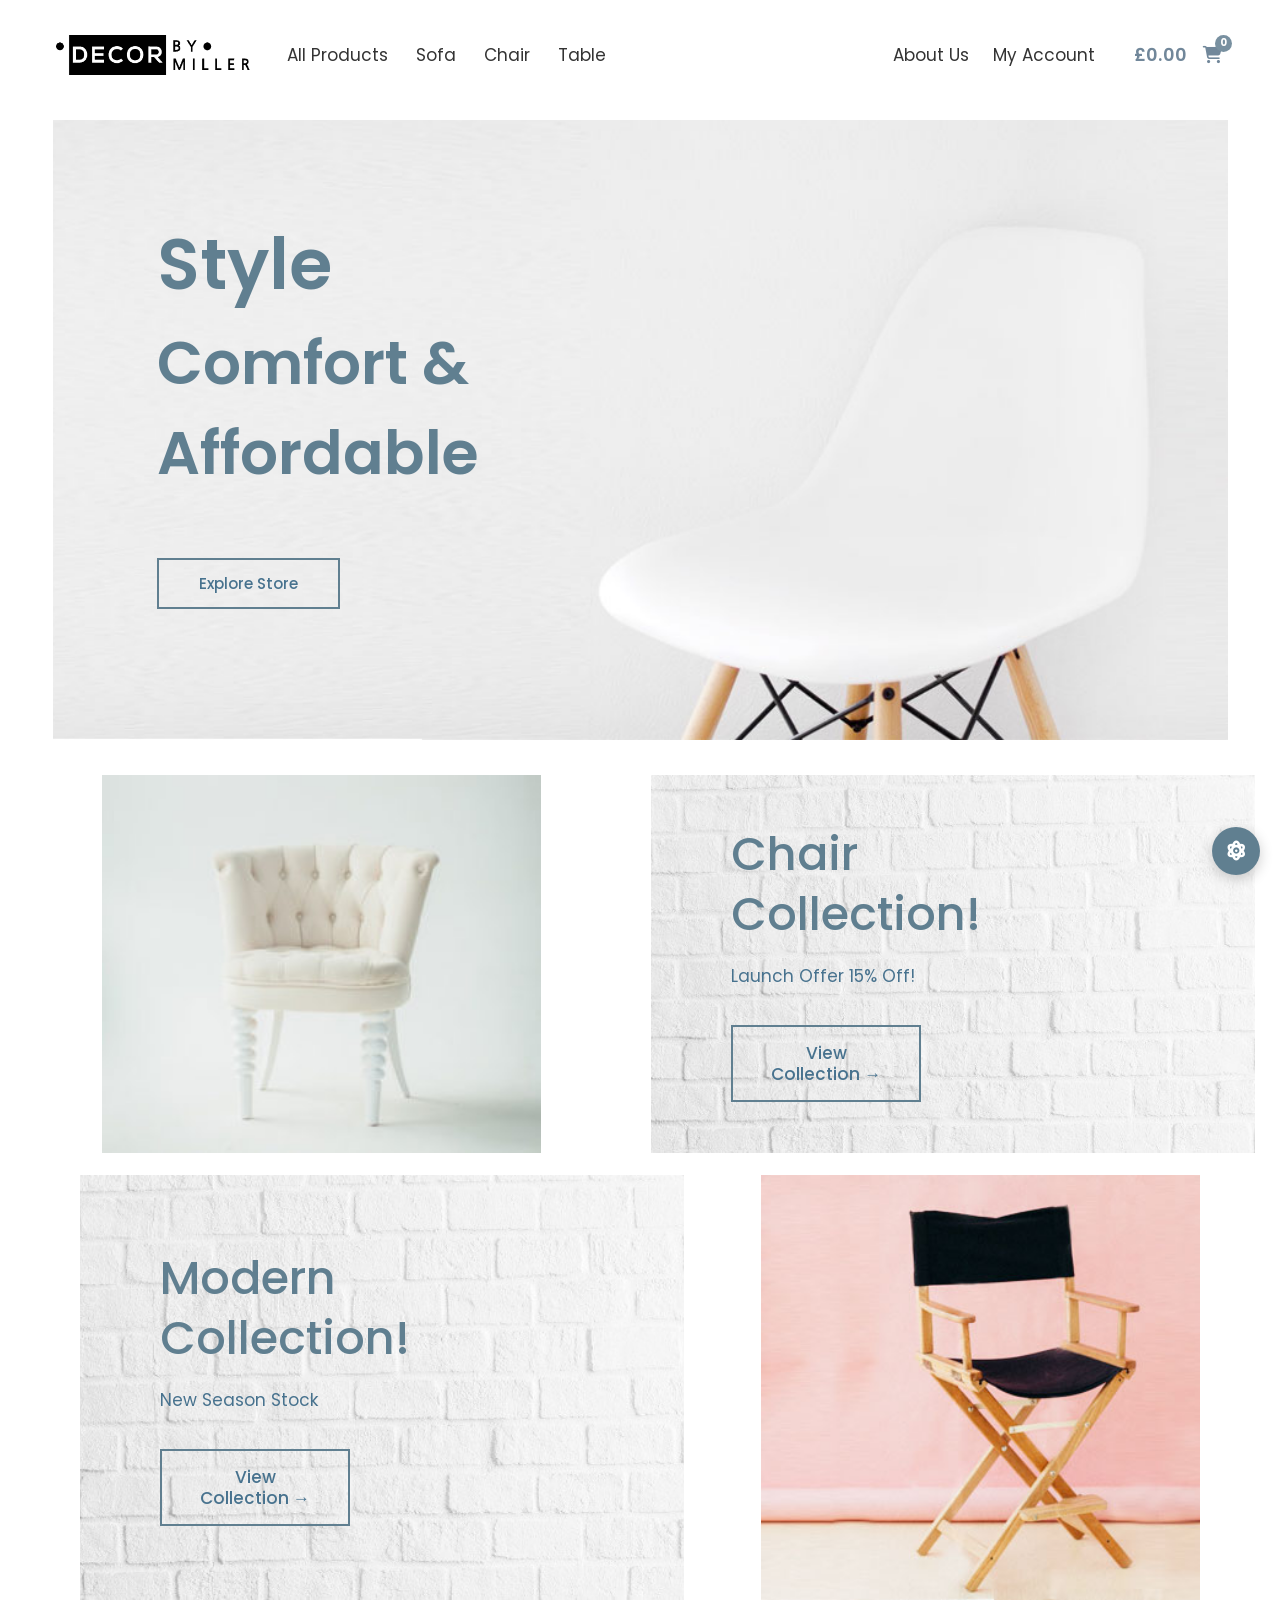
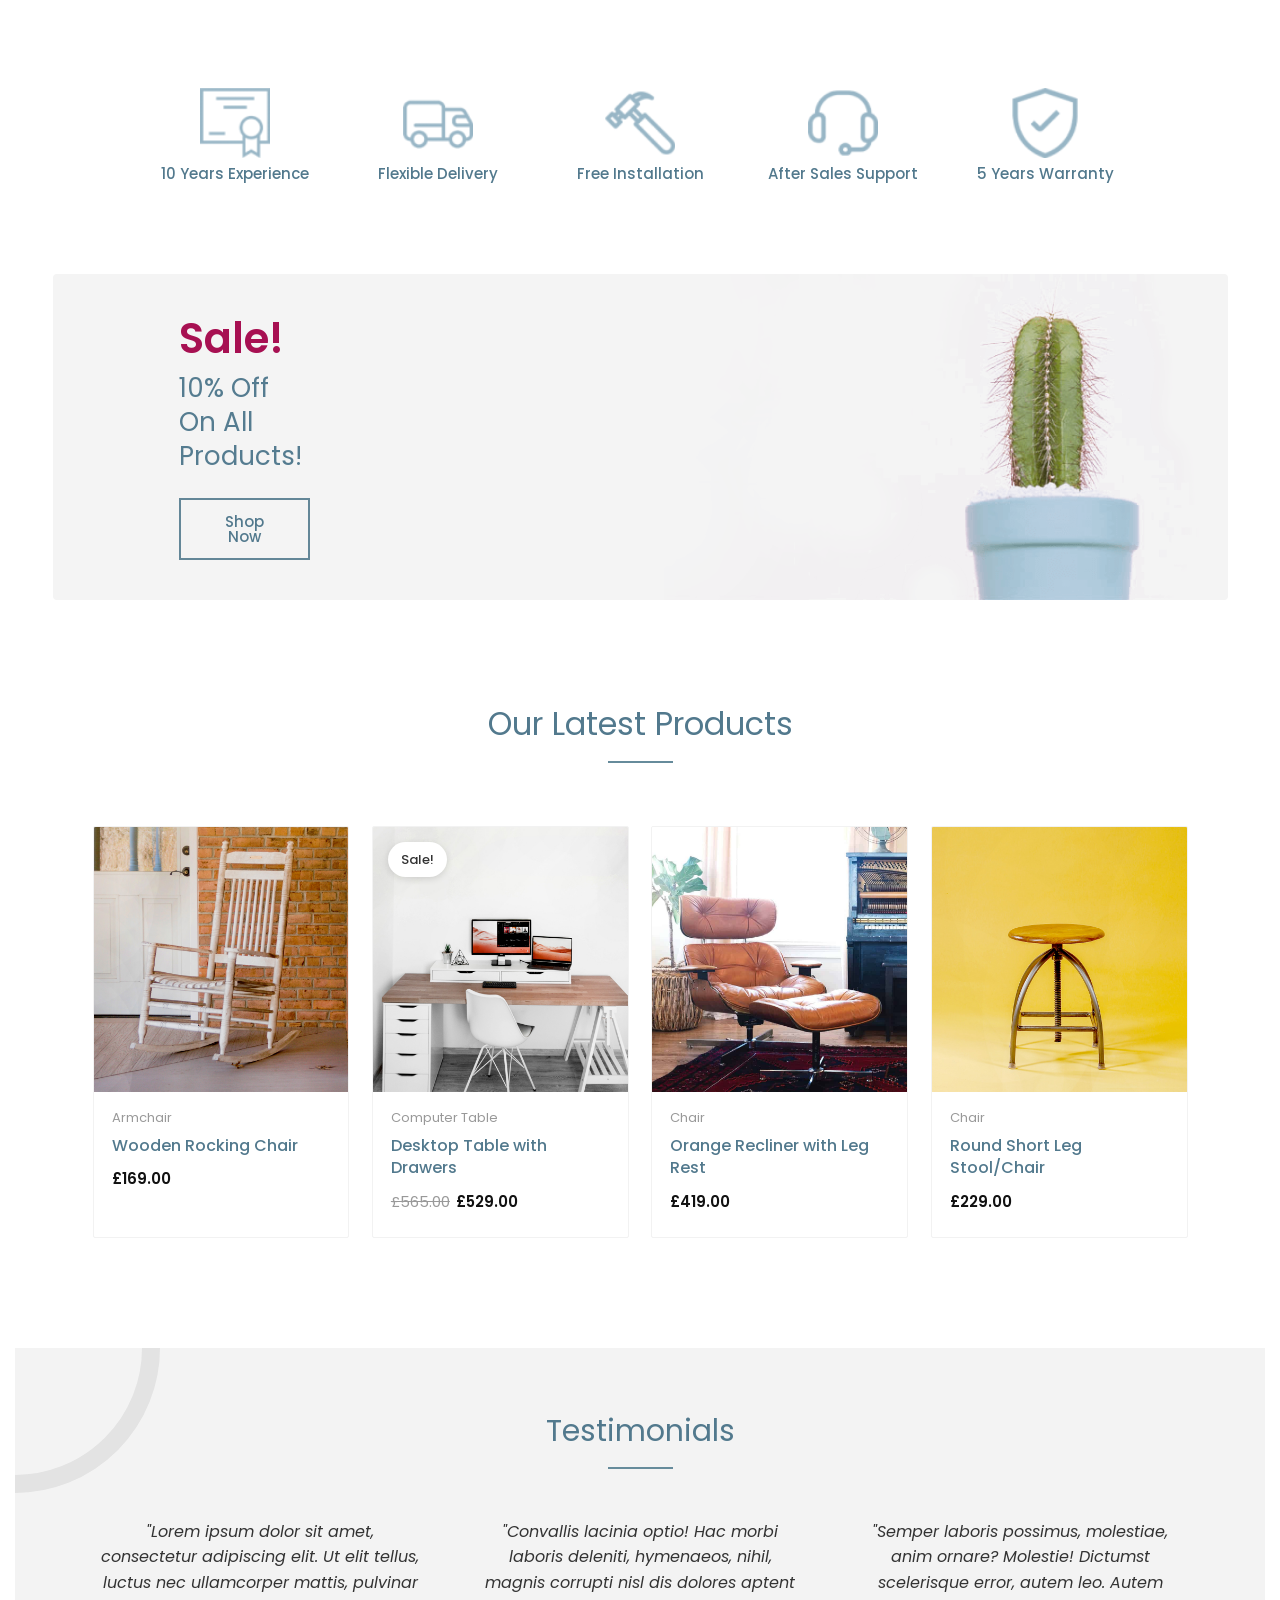
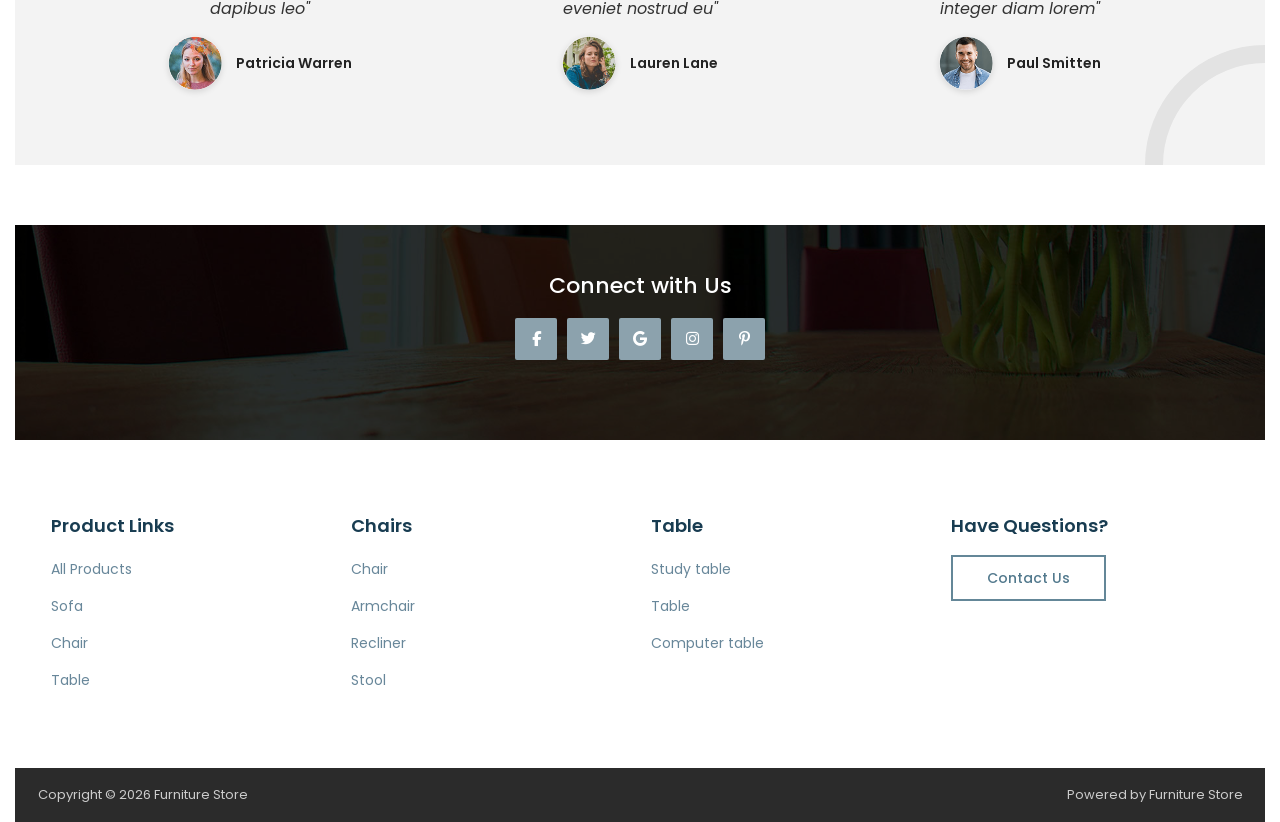
<file: index.html>
<!DOCTYPE html>
<html lang="en">

<head>
  <meta charset="UTF-8">
  <meta name="viewport" content="width=device-width, initial-scale=1.0">
  <title>Decor by Miller - Furniture Store</title>

  <!-- fonts and icons -->
  <link rel="preconnect" href="https://fonts.googleapis.com">
  <link rel="preconnect" href="https://fonts.gstatic.com" crossorigin>
  <link href="https://fonts.googleapis.com/css2?family=Poppins:wght@400;500;600;700&display=swap" rel="stylesheet">
  <link rel="stylesheet" href="https://cdnjs.cloudflare.com/ajax/libs/font-awesome/6.5.2/css/all.min.css">

  <!-- bootstrap css -->
  <link href="https://cdn.jsdelivr.net/npm/bootstrap@5.3.3/dist/css/bootstrap.min.css" rel="stylesheet">

  <!-- custom css -->
  <link rel="stylesheet" href="css/style.css">
</head>

<body>

  <!-- navbar -->
  <header class="site-header">
    <div class="site-header-container">
      <div class="site-header-left">
        <div class="logo-area">
          <a href="index.html">
            <img src="img/logo06@2x-free-img.png" alt="Decor by Miller Logo">
          </a>
        </div>

        <nav class="nav-links collapse d-lg-flex" id="mobileHeaderMenu">
          <a href="all-products.html" class="active">All Products</a>
          <a href="all-products.html?category=sofa">Sofa</a>
          <a href="all-products.html?category=chair">Chair</a>
          <a href="all-products.html?category=table">Table</a>
          <a href="about.html" class="d-lg-none">About Us</a>
          <a href="#account" class="d-lg-none">My Account</a>
        </nav>
      </div>

      <div class="right-menu">
        <a href="about.html" class="d-none d-lg-inline-block">About Us</a>
        <a href="#account" class="me-3 d-none d-lg-inline-block">My Account</a>
        <div class="cart-group">
          <span class="cart-price">£<span id="totalPrice">0.00</span></span>
          <button class="cart-button" onclick="showCart()" aria-label="Shopping cart">
            <i class="fa-solid fa-cart-shopping"></i>
            <span id="cartCount">0</span>
          </button>
        </div>
        <button class="nav-toggle-btn d-lg-none" type="button" data-bs-toggle="collapse" data-bs-target="#mobileHeaderMenu" aria-controls="mobileHeaderMenu" aria-expanded="false" aria-label="Toggle navigation menu">
          <i class="fa-solid fa-bars"></i>
        </button>
      </div>
    </div>
  </header>

  <!-- main content -->
  <main>

    <!-- hero banner -->
    <section class="hero" id="home">
      <div class="hero-content">
        <p class="style-text mb-3">Style</p>
        <h1>Comfort &amp;<br>Affordable</h1>
        <button class="explore-btn btn" onclick="scrollToProducts()">Explore Store</button>
      </div>
    </section>

    <!-- featured collections -->
    <section class="collection-section container" id="collections">
      <div class="row g-4 align-items-stretch">
        <div class="col-12 col-md-6">
          <article class="collection-image h-100">
            <img class="chair-img" src="img/chair-300x258.jpg" alt="Chair Collection" loading="lazy">
          </article>
        </div>

        <div class="col-12 col-md-6">
          <article class="collection-content h-100">
            <h2>Chair<br>Collection!</h2>
            <p>Launch Offer 15% Off!</p>
            <button class="btn" onclick="filterProducts('chair')">View<br>Collection →</button>
          </article>
        </div>

        <div class="col-12 col-md-6 order-2 order-md-1">
          <article class="collection-content h-100">
            <h2>Modern<br>Collection!</h2>
            <p>New Season Stock</p>
            <button class="btn" onclick="filterProducts('chair')">View<br>Collection →</button>
          </article>
        </div>

        <div class="col-12 col-md-6 order-1 order-md-2">
          <article class="collection-image h-100">
            <img class="modern-img" src="img/wooden-chair-collections.jpg" alt="Modern Furniture" loading="lazy">
          </article>
        </div>
      </div>
    </section>

    <!-- store features -->
    <section class="features container" aria-label="Our benefits">
      <div class="row g-4 justify-content-center text-center">
        <div class="col-6 col-sm-4 col-lg feature">
          <div class="feature-icon">
            <img src="img/certificate-icon-p3wgqj83iftdfzntt865n2pg6gyhr6ui9h6ri1cwns.png" alt="10 Years Experience">
          </div>
          <p>10 Years Experience</p>
        </div>

        <div class="col-6 col-sm-4 col-lg feature">
          <div class="feature-icon">
            <img src="img/truck-p3wgmo3zeyixpp9wdk1de1t89g063zi8ecmwh3368o.png" alt="Flexible Delivery">
          </div>
          <p>Flexible Delivery</p>
        </div>

        <div class="col-6 col-sm-4 col-lg feature">
          <div class="feature-icon">
            <img src="img/setup-p3wgmyg7i4x39euvp6i9nh7asol7gnna3rt8r4nuc8.png" alt="Free Installation">
          </div>
          <p>Free Installation</p>
        </div>

        <div class="col-6 col-sm-4 col-lg feature">
          <div class="feature-icon">
            <img src="img/support-p3wgt0irjp7m2y24bsrppy68m2qd2fp09r5w3boi8o.png" alt="After Sales Support">
          </div>
          <p>After Sales Support</p>
        </div>

        <div class="col-6 col-sm-4 col-lg feature">
          <div class="feature-icon">
            <img src="img/warranty-p3wgnefgqbiyqs7o3vexbv64w8eg3ieptywhwu05eg.png" alt="5 Years Warranty">
          </div>
          <p>5 Years Warranty</p>
        </div>
      </div>
    </section>

    <!-- sale banner -->
    <section class="sale-section container position-relative overflow-hidden">
      <div class="sale-content">
        <h2>Sale!</h2>
        <p>10% Off On All Products!</p>
        <button id="shopBtn" class="btn" onclick="scrollToProducts()">Shop Now</button>
      </div>

      <div class="cactus">
        <img src="img/sale-highlight-bg-banner.png" alt="Cactus decoration">
      </div>
    </section>

    <!-- latest products -->
    <section class="latest-products" id="products">
      <div class="container">
        <div class="section-heading">
          <h2>Our Latest Products</h2>
          <div class="heading-line"></div>
        </div>

        <div class="product-container row g-4 row-cols-1 row-cols-sm-2 row-cols-lg-4">
          <div class="col">
            <article class="product-card h-100" id="chair">
              <div class="product-image">
                <img src="img/wooden-rocking-chair.jpg" alt="Wooden Rocking Chair" loading="lazy">
              </div>
              <div class="product-info">
                <p class="category">Armchair</p>
                <h3>Wooden Rocking Chair</h3>
                <p class="price">£169.00</p>
              </div>
            </article>
          </div>

          <div class="col">
            <article class="product-card h-100" id="table">
              <div class="product-image">
                <span class="sale-badge">Sale!</span>
                <img src="img/study-table.jpg" alt="Desktop Table with Drawers" loading="lazy">
              </div>
              <div class="product-info">
                <p class="category">Computer table</p>
                <h3>Desktop Table with Drawers</h3>
                <p class="price"><span class="old-price">£565.00</span>£529.00</p>
              </div>
            </article>
          </div>

          <div class="col">
            <article class="product-card h-100">
              <div class="product-image">
                <img src="img/pic53-free-img.jpg" alt="Orange Recliner with Leg Rest" loading="lazy">
              </div>
              <div class="product-info">
                <p class="category">Chair</p>
                <h3>Orange Recliner with Leg Rest</h3>
                <p class="price">£419.00</p>
              </div>
            </article>
          </div>

          <div class="col">
            <article class="product-card h-100">
              <div class="product-image">
                <img src="img/round-stool.jpg" alt="Round Short Leg Stool Chair" loading="lazy">
              </div>
              <div class="product-info">
                <p class="category">Chair</p>
                <h3>Round Short Leg Stool/Chair</h3>
                <p class="price">£229.00</p>
              </div>
            </article>
          </div>
        </div>
      </div>
    </section>

    <!-- customer testimonials -->
    <section class="testimonials-section">
      <div class="quote-shape quote-left"></div>
      <div class="quote-shape quote-right"></div>

      <div class="testimonials-content container">
        <h2>Testimonials</h2>
        <div class="testimonial-line"></div>

        <div class="testimonial-container row g-4 row-cols-1 row-cols-md-3">
          <div class="col">
            <article class="testimonial-card">
              <p class="testimonial-text">
                "Lorem ipsum dolor sit amet, consectetur adipiscing elit. Ut elit tellus, luctus nec ullamcorper mattis,
                pulvinar dapibus leo"
              </p>
              <div class="customer">
                <img src="img/pic19-free-img.png" alt="Patricia Warren" loading="lazy">
                <span>Patricia Warren</span>
              </div>
            </article>
          </div>

          <div class="col">
            <article class="testimonial-card">
              <p class="testimonial-text">
                "Convallis lacinia optio! Hac morbi laboris deleniti, hymenaeos, nihil, magnis corrupti nisl dis dolores
                aptent eveniet nostrud eu"
              </p>
              <div class="customer">
                <img src="img/clients01-free-img.png" alt="Lauren Lane" loading="lazy">
                <span>Lauren Lane</span>
              </div>
            </article>
          </div>

          <div class="col">
            <article class="testimonial-card">
              <p class="testimonial-text">
                "Semper laboris possimus, molestiae, anim ornare? Molestie! Dictumst scelerisque error, autem leo. Autem
                integer diam lorem"
              </p>
              <div class="customer">
                <img src="img/pic20-free-img.png" alt="Paul Smitten" loading="lazy">
                <span>Paul Smitten</span>
              </div>
            </article>
          </div>
        </div>
      </div>
    </section>

  </main>

  <!-- footer -->
  <footer class="main-footer">
    <!-- connect section -->
    <section class="connect-section">
      <div class="connect-overlay"></div>
      <div class="connect-content">
        <h2>Connect with Us</h2>
        <div class="social-icons">
          <a href="#" class="social-btn" aria-label="Facebook"><i class="fa-brands fa-facebook-f"></i></a>
          <a href="#" class="social-btn" aria-label="Twitter"><i class="fa-brands fa-twitter"></i></a>
          <a href="#" class="social-btn" aria-label="Google"><i class="fa-brands fa-google"></i></a>
          <a href="#" class="social-btn" aria-label="Instagram"><i class="fa-brands fa-instagram"></i></a>
          <a href="#" class="social-btn" aria-label="Pinterest"><i class="fa-brands fa-pinterest-p"></i></a>
        </div>
      </div>
    </section>

    <!-- footer links -->
    <div class="footer-links-container container">
      <div class="row g-4 row-cols-1 row-cols-sm-2 row-cols-lg-4">
        <div class="col footer-column">
          <h3>Product Links</h3>
          <ul>
            <li><a href="all-products.html">All Products</a></li>
            <li><a href="all-products.html?category=sofa">Sofa</a></li>
            <li><a href="all-products.html?category=chair">Chair</a></li>
            <li><a href="all-products.html?category=table">Table</a></li>
          </ul>
        </div>

        <div class="col footer-column">
          <h3>Chairs</h3>
          <ul>
            <li><a href="all-products.html?category=chair">Chair</a></li>
            <li><a href="all-products.html?category=chair">Armchair</a></li>
            <li><a href="all-products.html?category=chair">Recliner</a></li>
            <li><a href="all-products.html?category=chair">Stool</a></li>
          </ul>
        </div>

        <div class="col footer-column">
          <h3>Table</h3>
          <ul>
            <li><a href="all-products.html?category=table">Study table</a></li>
            <li><a href="all-products.html?category=table">Table</a></li>
            <li><a href="all-products.html?category=table">Computer table</a></li>
          </ul>
        </div>

        <div class="col footer-column">
          <h3>Have Questions?</h3>
          <a href="about.html" class="contact-button btn">Contact Us</a>
        </div>
      </div>
    </div>

    <!-- copyright -->
    <div
      class="copyright container-fluid px-4 py-3 d-flex flex-column flex-md-row justify-content-between align-items-center gap-2 text-center text-md-start">
      <p>Copyright © 2026 Furniture Store</p>
      <p>Powered by Furniture Store</p>
    </div>
  </footer>

  <!-- floating cart button -->
  <button class="floating-icon" aria-label="Open assistant" onclick="showCart()">
    <i class="fa-solid fa-atom"></i>
  </button>

  <!-- scripts -->
  <script src="https://cdn.jsdelivr.net/npm/bootstrap@5.3.3/dist/js/bootstrap.bundle.min.js"></script>
  <script src="js/script.js"></script>

</body>

</html>
</file>
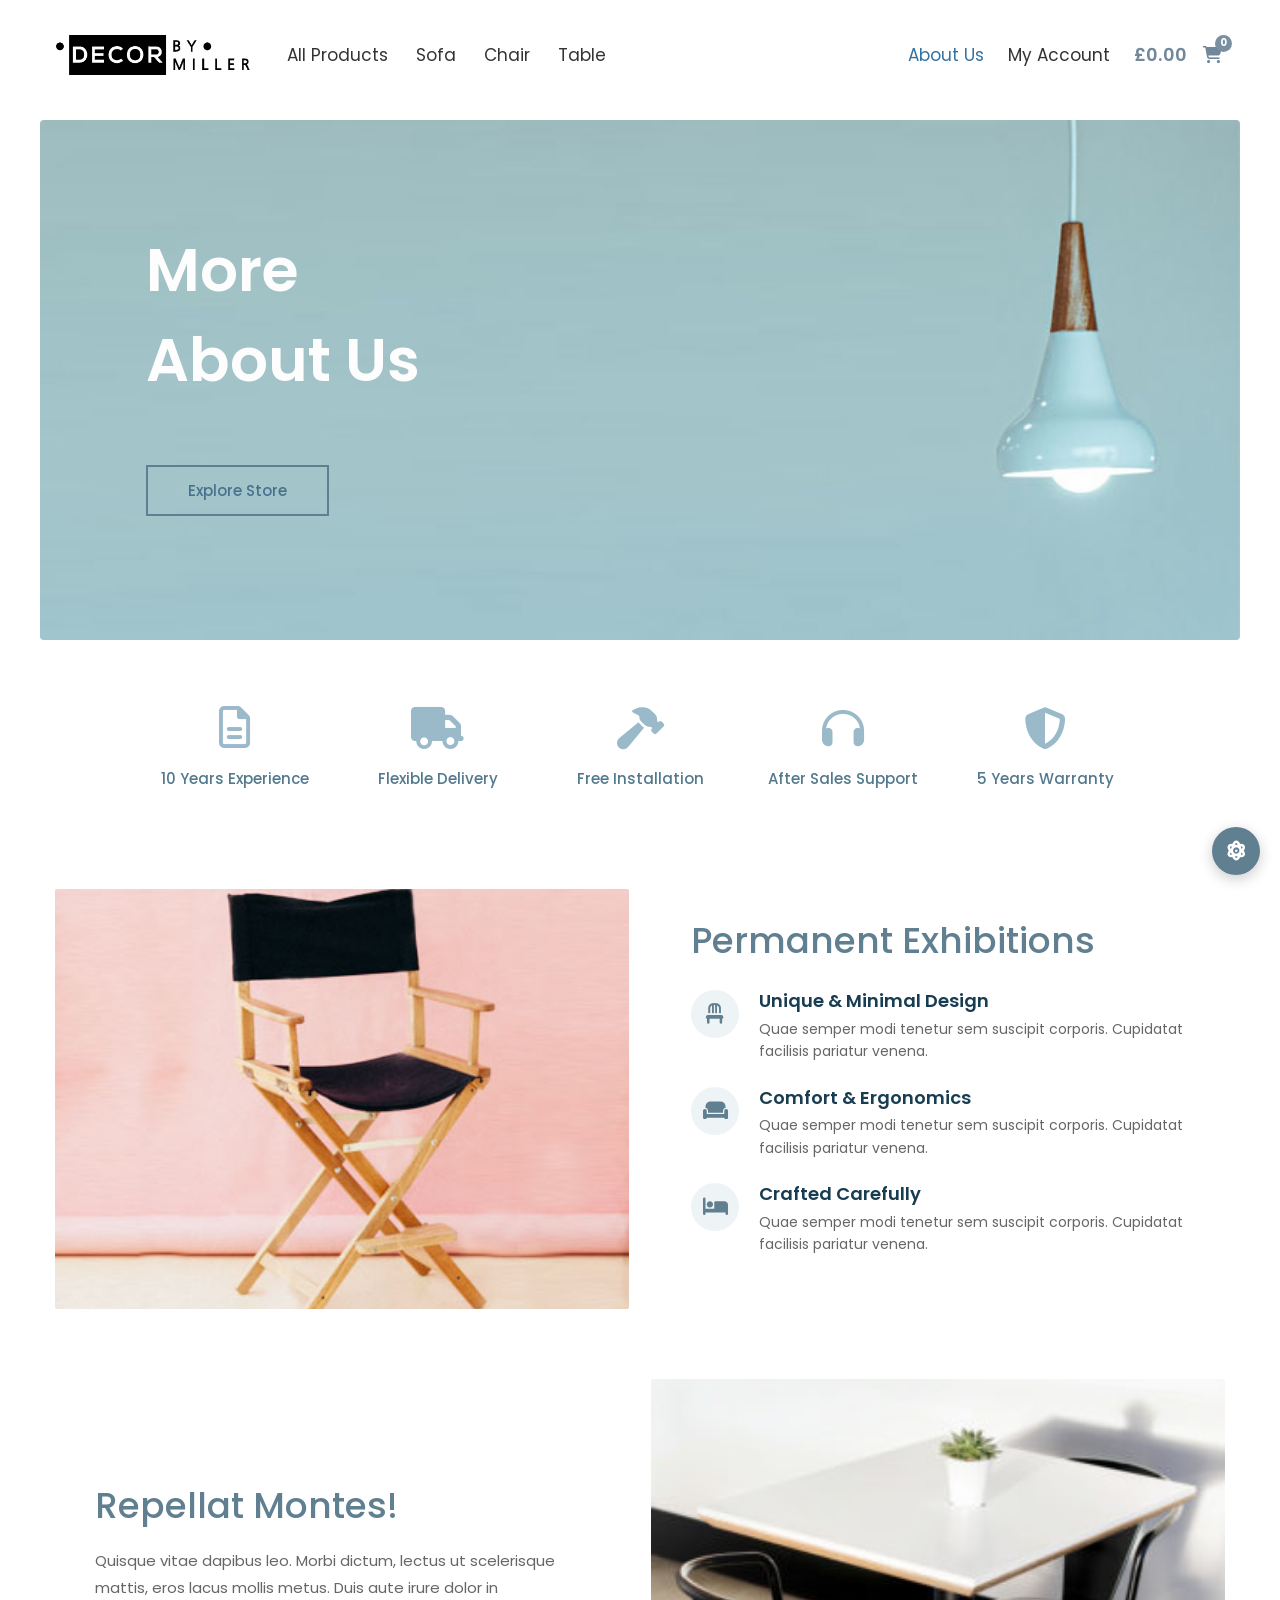
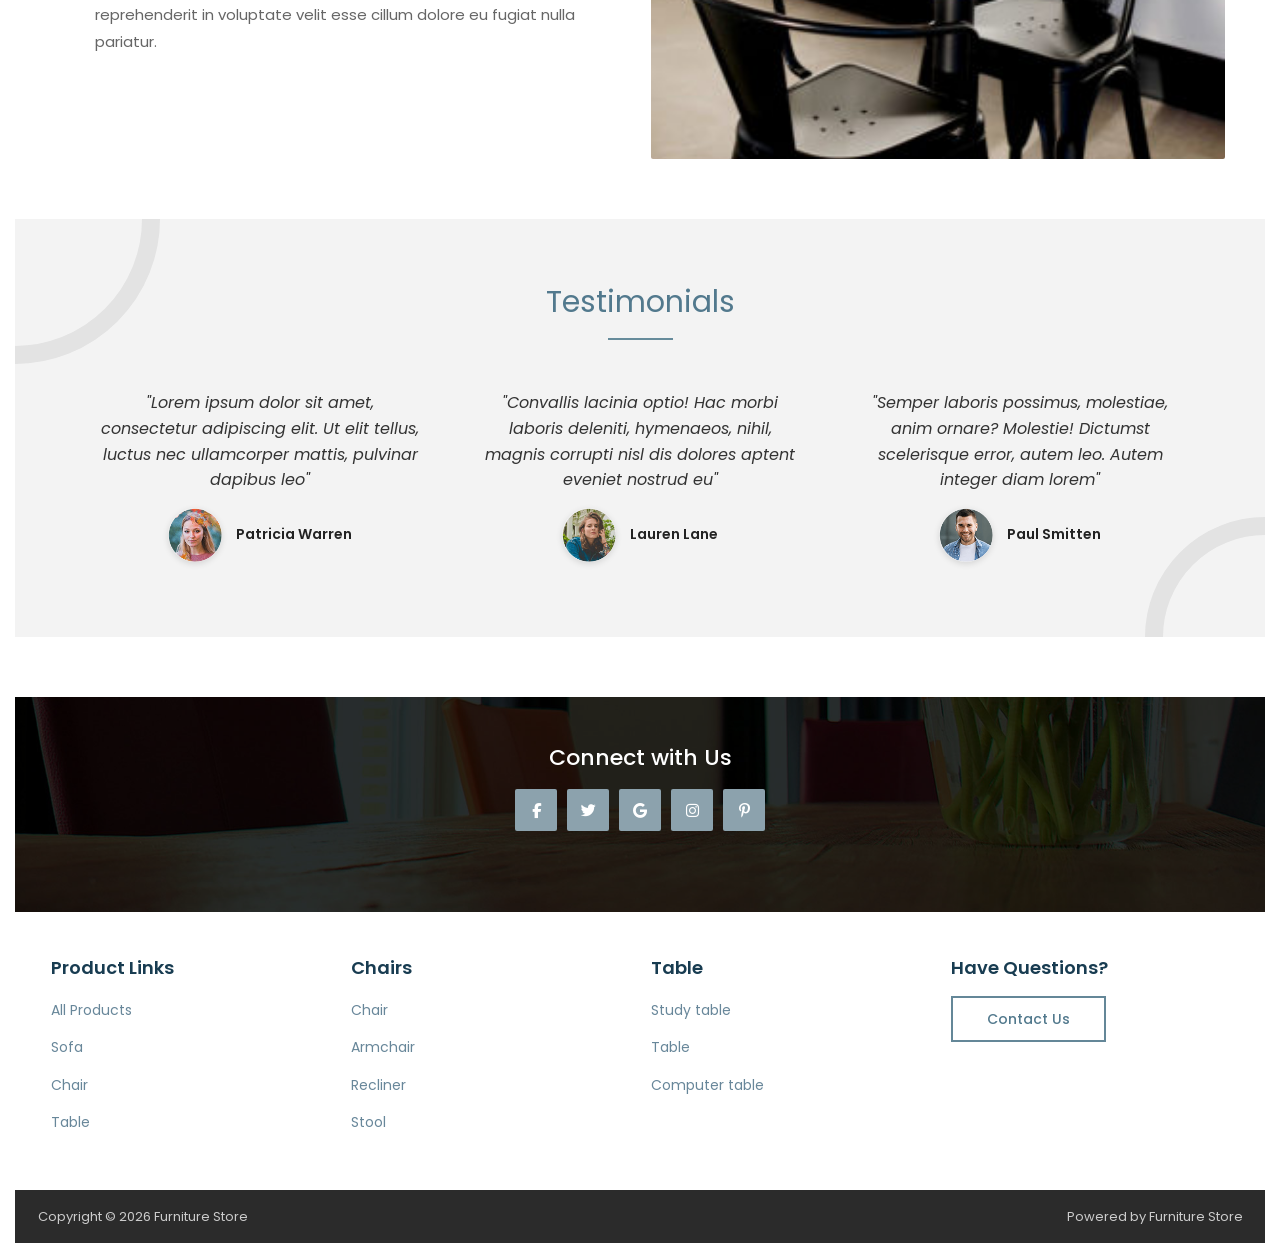
<file: about.html>
<!DOCTYPE html>
<html lang="en">
<head>
  <meta charset="UTF-8">
  <meta name="viewport" content="width=device-width, initial-scale=1.0">
  <title>About Us - Decor by Miller</title>

  <!-- fonts and icons -->
  <link rel="preconnect" href="https://fonts.googleapis.com">
  <link rel="preconnect" href="https://fonts.gstatic.com" crossorigin>
  <link href="https://fonts.googleapis.com/css2?family=Poppins:wght@400;500;600;700&display=swap" rel="stylesheet">
  <link rel="stylesheet" href="https://cdnjs.cloudflare.com/ajax/libs/font-awesome/6.5.2/css/all.min.css">

  <!-- bootstrap css -->
  <link href="https://cdn.jsdelivr.net/npm/bootstrap@5.3.3/dist/css/bootstrap.min.css" rel="stylesheet">

  <!-- custom css -->
  <link rel="stylesheet" href="css/style.css">
  <link rel="stylesheet" href="css/about.css">
</head>
<body>

  <!-- navbar -->
  <header class="site-header">
    <div class="site-header-container">
      <div class="site-header-left">
        <div class="logo-area">
          <a href="index.html">
            <img src="img/logo06@2x-free-img.png" alt="Decor by Miller Logo">
          </a>
        </div>

        <nav class="nav-links collapse d-lg-flex" id="mobileHeaderMenu">
          <a href="all-products.html">All Products</a>
          <a href="all-products.html?category=sofa">Sofa</a>
          <a href="all-products.html?category=chair">Chair</a>
          <a href="all-products.html?category=table">Table</a>
          <a href="about.html" class="active d-lg-none">About Us</a>
          <a href="#account" class="d-lg-none">My Account</a>
        </nav>
      </div>

      <div class="right-menu">
        <a href="about.html" class="active d-none d-lg-inline-block">About Us</a>
        <a href="#account" class="d-none d-lg-inline-block">My Account</a>
        <div class="cart-group">
          <span class="cart-price">£<span id="totalPrice">0.00</span></span>
          <button class="cart-button" onclick="showCart()" aria-label="Shopping cart">
            <i class="fa-solid fa-cart-shopping"></i>
            <span id="cartCount">0</span>
          </button>
        </div>
        <button class="nav-toggle-btn d-lg-none" type="button" data-bs-toggle="collapse" data-bs-target="#mobileHeaderMenu" aria-controls="mobileHeaderMenu" aria-expanded="false" aria-label="Toggle navigation menu">
          <i class="fa-solid fa-bars"></i>
        </button>
      </div>
    </div>
  </header>

  <!-- about content -->
  <main class="about-page">

    <!-- about hero banner -->
    <section class="about-hero">
      <div class="hero-content">
        <h1>More<br>About Us</h1>
        <a href="all-products.html" class="explore-btn btn">Explore Store</a>
      </div>
    </section>

    <!-- store features -->
    <section class="features container" aria-label="Our benefits">
      <div class="row g-4 justify-content-center text-center">
        <div class="col-6 col-sm-4 col-lg feature">
          <div class="feature-icon">
            <i class="fa-regular fa-file-lines"></i>
          </div>
          <p>10 Years Experience</p>
        </div>

        <div class="col-6 col-sm-4 col-lg feature">
          <div class="feature-icon">
            <i class="fa-solid fa-truck"></i>
          </div>
          <p>Flexible Delivery</p>
        </div>

        <div class="col-6 col-sm-4 col-lg feature">
          <div class="feature-icon">
            <i class="fa-solid fa-hammer"></i>
          </div>
          <p>Free Installation</p>
        </div>

        <div class="col-6 col-sm-4 col-lg feature">
          <div class="feature-icon">
            <i class="fa-solid fa-headphones"></i>
          </div>
          <p>After Sales Support</p>
        </div>

        <div class="col-6 col-sm-4 col-lg feature">
          <div class="feature-icon">
            <i class="fa-solid fa-shield-halved"></i>
          </div>
          <p>5 Years Warranty</p>
        </div>
      </div>
    </section>

    <!-- permanent exhibitions -->
    <section class="permanent-section container">
      <div class="row g-4 align-items-center">
        <div class="col-12 col-lg-6">
          <div class="permanent-image">
            <img src="img/wooden-chair-collections.jpg" alt="Permanent Exhibitions" loading="lazy">
          </div>
        </div>

        <div class="col-12 col-lg-6">
          <div class="permanent-content">
            <h2>Permanent Exhibitions</h2>

            <div class="exhibition-item">
              <div class="exhibition-icon">
                <i class="fa-solid fa-chair"></i>
              </div>
              <div>
                <h3>Unique &amp; Minimal Design</h3>
                <p>Quae semper modi tenetur sem suscipit corporis. Cupidatat facilisis pariatur venena.</p>
              </div>
            </div>

            <div class="exhibition-item">
              <div class="exhibition-icon">
                <i class="fa-solid fa-couch"></i>
              </div>
              <div>
                <h3>Comfort &amp; Ergonomics</h3>
                <p>Quae semper modi tenetur sem suscipit corporis. Cupidatat facilisis pariatur venena.</p>
              </div>
            </div>

            <div class="exhibition-item">
              <div class="exhibition-icon">
                <i class="fa-solid fa-bed"></i>
              </div>
              <div>
                <h3>Crafted Carefully</h3>
                <p>Quae semper modi tenetur sem suscipit corporis. Cupidatat facilisis pariatur venena.</p>
              </div>
            </div>
          </div>
        </div>
      </div>
    </section>

    <!-- brand story section -->
    <section class="repellat-section container">
      <div class="row g-4 align-items-center">
        <div class="col-12 col-lg-6">
          <div class="repellat-content">
            <h2>Repellat Montes!</h2>
            <p>
              Quisque vitae dapibus leo. Morbi dictum, lectus ut scelerisque mattis,
              eros lacus mollis metus. Duis aute irure dolor in reprehenderit in voluptate
              velit esse cillum dolore eu fugiat nulla pariatur.
            </p>
          </div>
        </div>

        <div class="col-12 col-lg-6">
          <div class="repellat-image">
            <img src="img/dining-table-300x300.jpg" alt="Dining Room Furniture" loading="lazy">
          </div>
        </div>
      </div>
    </section>

    <!-- customer testimonials -->
    <section class="testimonials-section">
      <div class="quote-shape quote-left"></div>
      <div class="quote-shape quote-right"></div>

      <div class="testimonials-content container">
        <h2>Testimonials</h2>
        <div class="testimonial-line"></div>

        <div class="testimonial-container row g-4 row-cols-1 row-cols-md-3">
          <div class="col">
            <article class="testimonial-card">
              <p class="testimonial-text">
                "Lorem ipsum dolor sit amet, consectetur adipiscing elit. Ut elit tellus, luctus nec ullamcorper mattis, pulvinar dapibus leo"
              </p>
              <div class="customer">
                <img src="img/pic19-free-img.png" alt="Patricia Warren" loading="lazy">
                <span>Patricia Warren</span>
              </div>
            </article>
          </div>

          <div class="col">
            <article class="testimonial-card">
              <p class="testimonial-text">
                "Convallis lacinia optio! Hac morbi laboris deleniti, hymenaeos, nihil, magnis corrupti nisl dis dolores aptent eveniet nostrud eu"
              </p>
              <div class="customer">
                <img src="img/clients01-free-img.png" alt="Lauren Lane" loading="lazy">
                <span>Lauren Lane</span>
              </div>
            </article>
          </div>

          <div class="col">
            <article class="testimonial-card">
              <p class="testimonial-text">
                "Semper laboris possimus, molestiae, anim ornare? Molestie! Dictumst scelerisque error, autem leo. Autem integer diam lorem"
              </p>
              <div class="customer">
                <img src="img/pic20-free-img.png" alt="Paul Smitten" loading="lazy">
                <span>Paul Smitten</span>
              </div>
            </article>
          </div>
        </div>
      </div>
    </section>

  </main>

  <!-- footer -->
  <footer class="main-footer">
    <!-- connect section -->
    <section class="connect-section">
      <div class="connect-overlay"></div>
      <div class="connect-content">
        <h2>Connect with Us</h2>
        <div class="social-icons">
          <a href="#" class="social-btn" aria-label="Facebook"><i class="fa-brands fa-facebook-f"></i></a>
          <a href="#" class="social-btn" aria-label="Twitter"><i class="fa-brands fa-twitter"></i></a>
          <a href="#" class="social-btn" aria-label="Google"><i class="fa-brands fa-google"></i></a>
          <a href="#" class="social-btn" aria-label="Instagram"><i class="fa-brands fa-instagram"></i></a>
          <a href="#" class="social-btn" aria-label="Pinterest"><i class="fa-brands fa-pinterest-p"></i></a>
        </div>
      </div>
    </section>

    <!-- footer links -->
    <div class="footer-links-container container py-5">
      <div class="row g-4 row-cols-1 row-cols-sm-2 row-cols-lg-4">
        <div class="col footer-column">
          <h3>Product Links</h3>
          <ul>
            <li><a href="all-products.html">All Products</a></li>
            <li><a href="all-products.html?category=sofa">Sofa</a></li>
            <li><a href="all-products.html?category=chair">Chair</a></li>
            <li><a href="all-products.html?category=table">Table</a></li>
          </ul>
        </div>

        <div class="col footer-column">
          <h3>Chairs</h3>
          <ul>
            <li><a href="all-products.html?category=chair">Chair</a></li>
            <li><a href="all-products.html?category=chair">Armchair</a></li>
            <li><a href="all-products.html?category=chair">Recliner</a></li>
            <li><a href="all-products.html?category=chair">Stool</a></li>
          </ul>
        </div>

        <div class="col footer-column">
          <h3>Table</h3>
          <ul>
            <li><a href="all-products.html?category=table">Study table</a></li>
            <li><a href="all-products.html?category=table">Table</a></li>
            <li><a href="all-products.html?category=table">Computer table</a></li>
          </ul>
        </div>

        <div class="col footer-column">
          <h3>Have Questions?</h3>
          <a href="about.html" class="contact-button btn">Contact Us</a>
        </div>
      </div>
    </div>

    <!-- copyright -->
    <div class="copyright container-fluid px-4 py-3 d-flex flex-column flex-md-row justify-content-between align-items-center gap-2 text-center text-md-start">
      <p>Copyright © 2026 Furniture Store</p>
      <p>Powered by Furniture Store</p>
    </div>
  </footer>

  <!-- floating cart button -->
  <button class="floating-icon" aria-label="Open assistant" onclick="showCart()">
    <i class="fa-solid fa-atom"></i>
  </button>

  <!-- scripts -->
  <script src="https://cdn.jsdelivr.net/npm/bootstrap@5.3.3/dist/js/bootstrap.bundle.min.js"></script>
  <script src="js/script.js"></script>

</body>
</html>
</file>
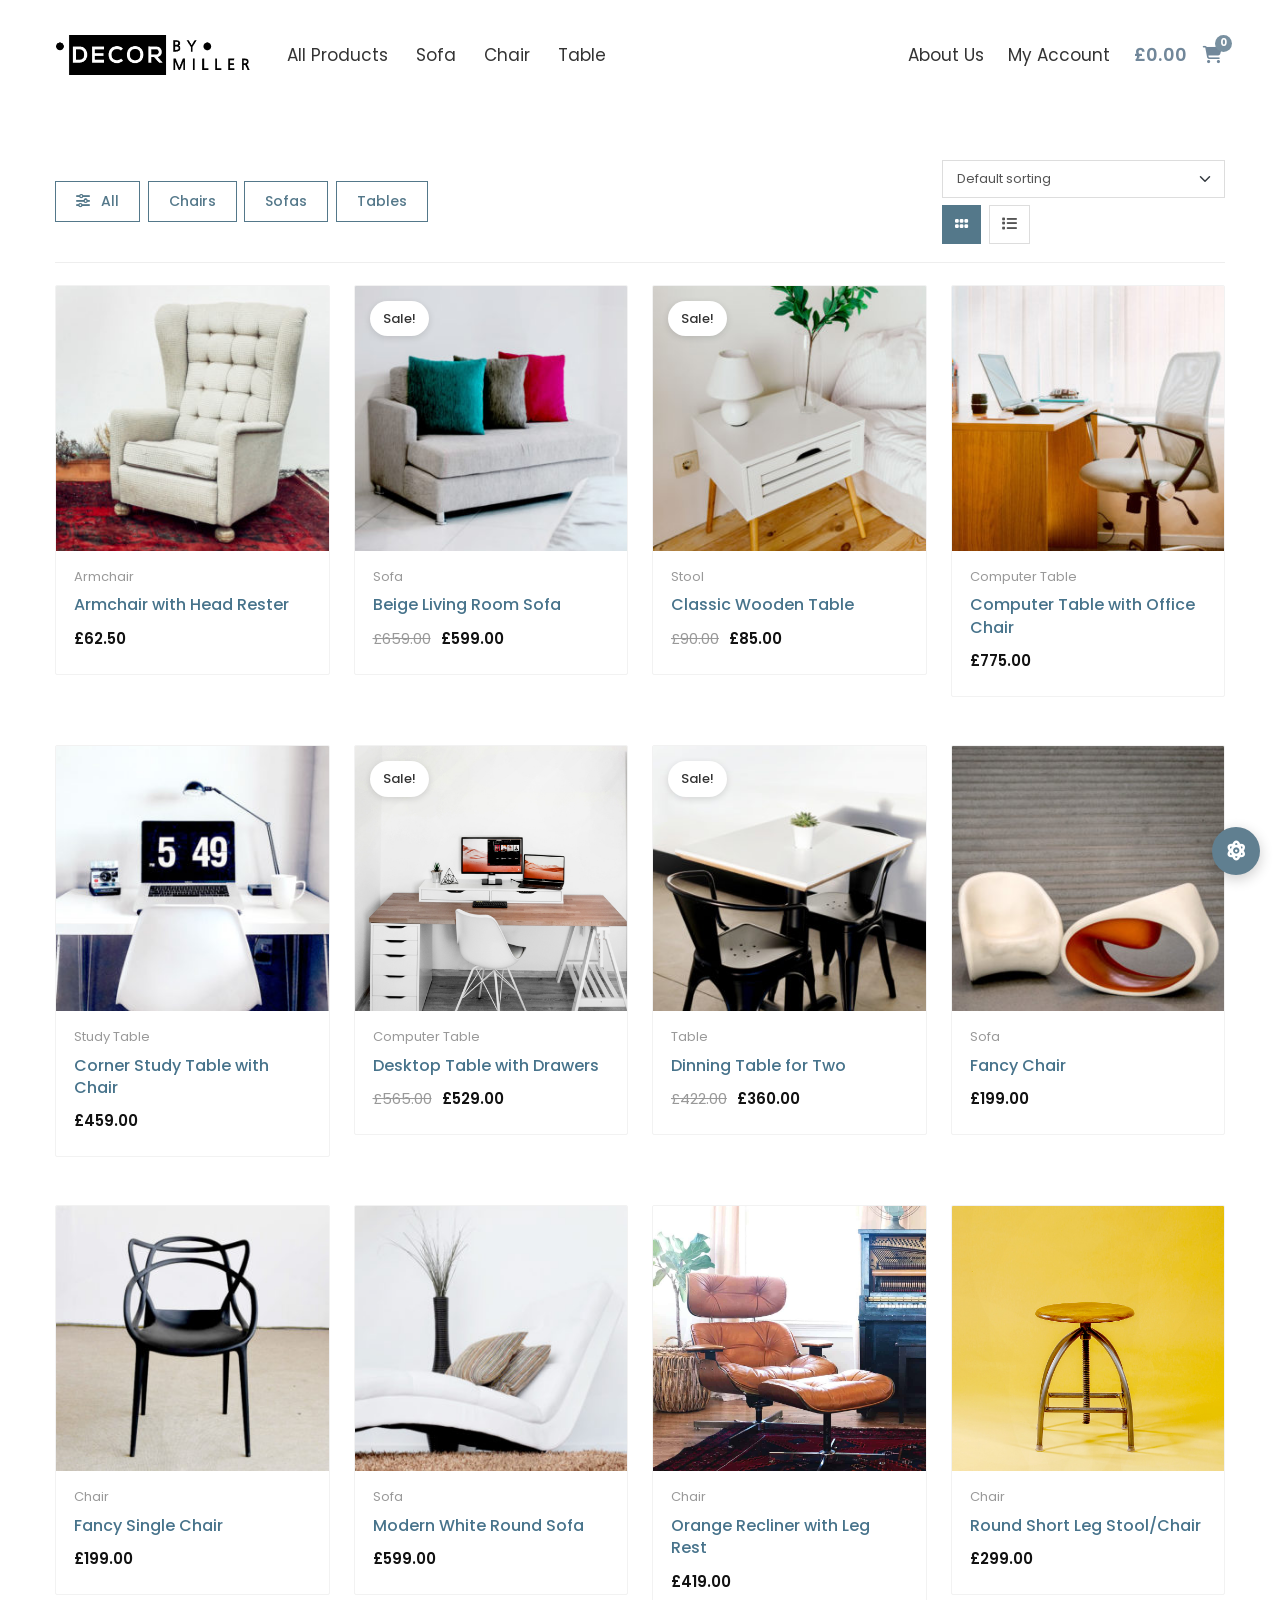
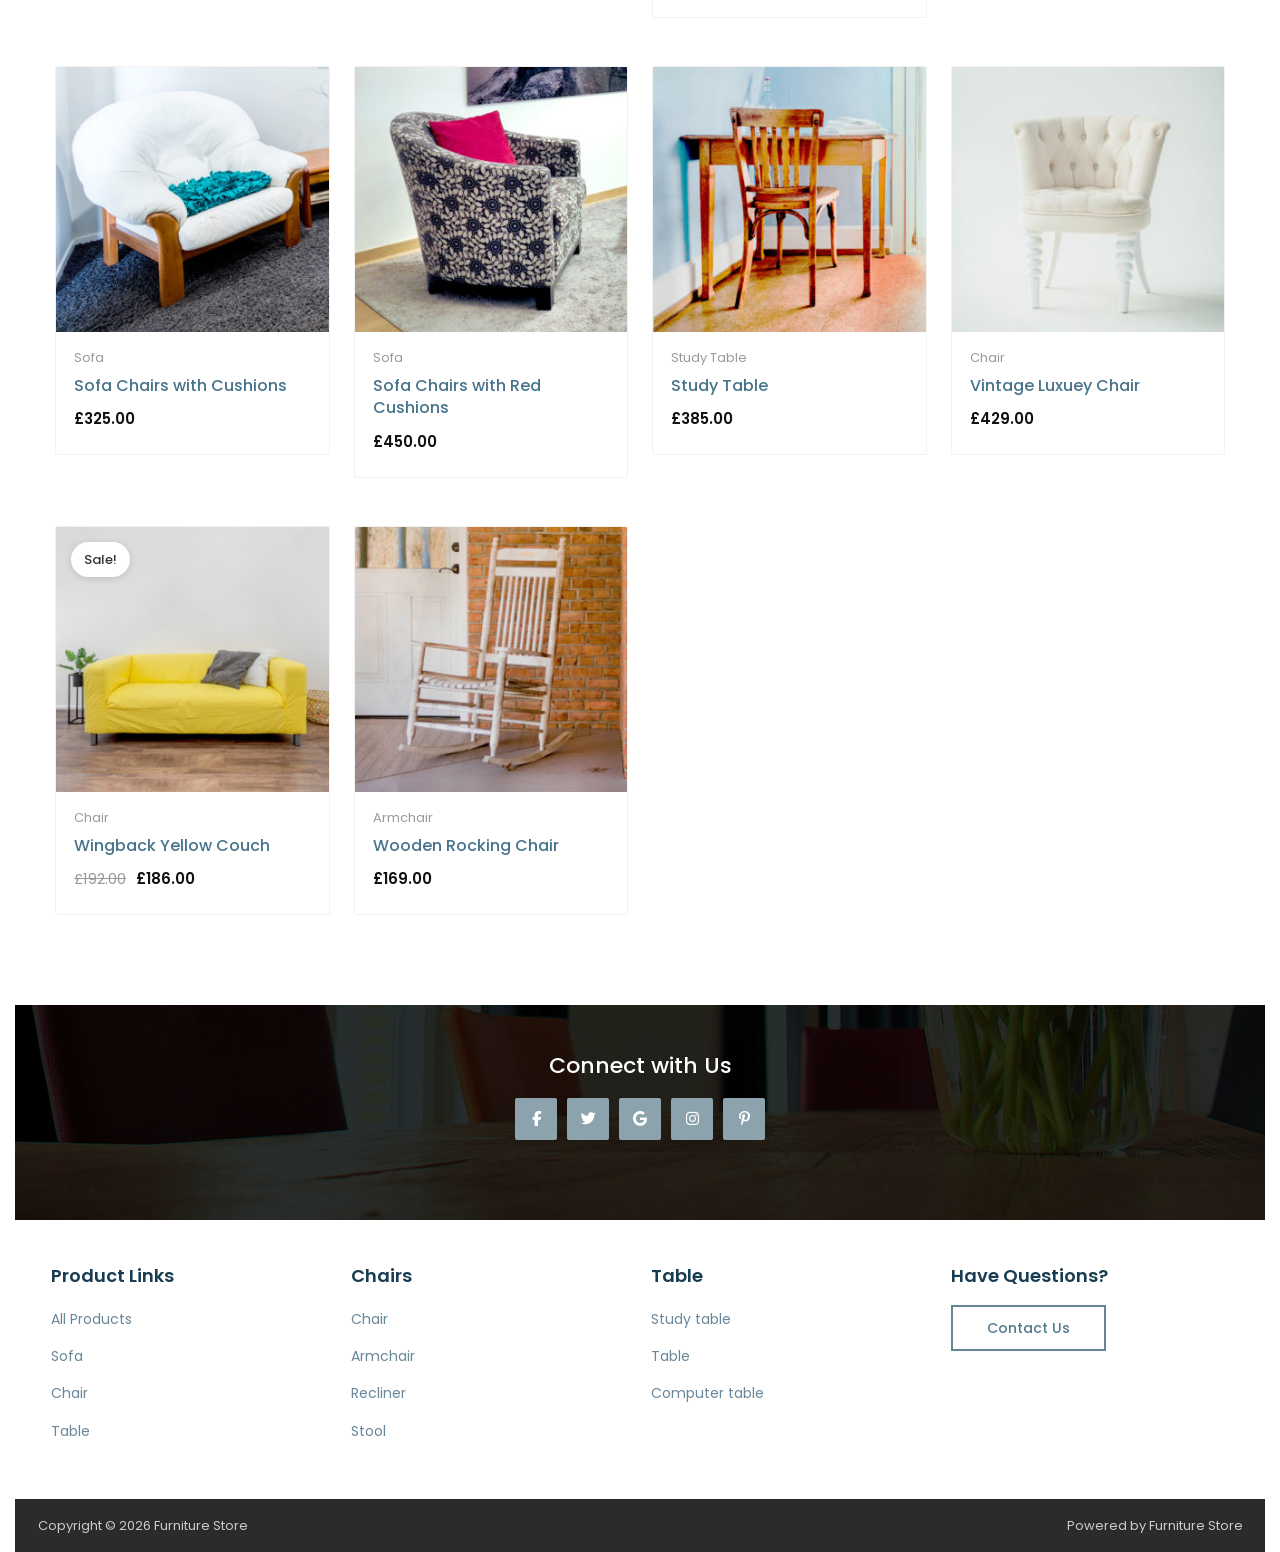
<file: all-products.html>
<!DOCTYPE html>
<html lang="en">
<head>
  <meta charset="UTF-8">
  <meta name="viewport" content="width=device-width, initial-scale=1.0">
  <title>All Products - Furniture Store</title>

  <!-- fonts and icons -->
  <link rel="preconnect" href="https://fonts.googleapis.com">
  <link rel="preconnect" href="https://fonts.gstatic.com" crossorigin>
  <link href="https://fonts.googleapis.com/css2?family=Poppins:wght@400;500;600;700&display=swap" rel="stylesheet">
  <link rel="stylesheet" href="https://cdnjs.cloudflare.com/ajax/libs/font-awesome/6.5.2/css/all.min.css">

  <!-- bootstrap css -->
  <link href="https://cdn.jsdelivr.net/npm/bootstrap@5.3.3/dist/css/bootstrap.min.css" rel="stylesheet">

  <!-- custom css -->
  <link rel="stylesheet" href="css/style.css">
</head>
<body>

  <!-- navbar -->
  <header class="site-header">
    <div class="site-header-container">
      <div class="site-header-left">
        <div class="logo-area">
          <a href="index.html">
            <img src="img/logo06@2x-free-img.png" alt="Decor by Miller Logo">
          </a>
        </div>

        <nav class="nav-links collapse d-lg-flex" id="mobileHeaderMenu">
          <a href="all-products.html" class="active">All Products</a>
          <a href="all-products.html?category=sofa">Sofa</a>
          <a href="all-products.html?category=chair">Chair</a>
          <a href="all-products.html?category=table">Table</a>
          <a href="about.html" class="d-lg-none">About Us</a>
          <a href="#account" class="d-lg-none">My Account</a>
        </nav>
      </div>

      <div class="right-menu">
        <a href="about.html" class="d-none d-lg-inline-block">About Us</a>
        <a href="#account" class="d-none d-lg-inline-block">My Account</a>
        <div class="cart-group">
          <span class="cart-price">£<span id="totalPrice">0.00</span></span>
          <button class="cart-button" onclick="showCart()" aria-label="Shopping cart">
            <i class="fa-solid fa-cart-shopping"></i>
            <span id="cartCount">0</span>
          </button>
        </div>
        <button class="nav-toggle-btn d-lg-none" type="button" data-bs-toggle="collapse" data-bs-target="#mobileHeaderMenu" aria-controls="mobileHeaderMenu" aria-expanded="false" aria-label="Toggle navigation menu">
          <i class="fa-solid fa-bars"></i>
        </button>
      </div>
    </div>
  </header>

  <!-- products main -->
  <main class="all-products-page container">

    <!-- shop filter and sort toolbar -->
    <div class="shop-toolbar d-flex flex-column flex-md-row flex-wrap justify-content-between align-items-start align-items-md-center gap-3 mb-4">
      <div class="d-flex flex-wrap align-items-center gap-2">
        <button class="filter-btn btn" onclick="filterProducts('all')">
          <i class="fa-solid fa-sliders"></i> All
        </button>
        <button class="filter-btn btn" onclick="filterProducts('chair')">Chairs</button>
        <button class="filter-btn btn" onclick="filterProducts('sofa')">Sofas</button>
        <button class="filter-btn btn" onclick="filterProducts('table')">Tables</button>
      </div>

      <div class="shop-right d-flex flex-wrap align-items-center gap-2">
        <select class="sort-select form-select form-select-sm" aria-label="Sort products">
          <option>Default sorting</option>
          <option>Sort by popularity</option>
          <option>Sort by latest</option>
          <option>Sort by price: low to high</option>
          <option>Sort by price: high to low</option>
        </select>
        <button class="view-btn active btn" aria-label="Grid view"><i class="fa-solid fa-grip"></i></button>
        <button class="view-btn btn" aria-label="List view"><i class="fa-solid fa-list"></i></button>
      </div>
    </div>

    <!-- products grid -->
  <section
    id="productGrid"
    class="all-product-grid row g-4 row-cols-1 row-cols-sm-2 row-cols-md-3 row-cols-lg-4">
</section>
  </main>

  <!-- footer -->
  <footer class="main-footer">
    <!-- connect section -->
    <section class="connect-section">
      <div class="connect-overlay"></div>
      <div class="connect-content">
        <h2>Connect with Us</h2>
        <div class="social-icons">
          <a href="#" class="social-btn" aria-label="Facebook"><i class="fa-brands fa-facebook-f"></i></a>
          <a href="#" class="social-btn" aria-label="Twitter"><i class="fa-brands fa-twitter"></i></a>
          <a href="#" class="social-btn" aria-label="Google"><i class="fa-brands fa-google"></i></a>
          <a href="#" class="social-btn" aria-label="Instagram"><i class="fa-brands fa-instagram"></i></a>
          <a href="#" class="social-btn" aria-label="Pinterest"><i class="fa-brands fa-pinterest-p"></i></a>
        </div>
      </div>
    </section>

    <!-- footer links -->
    <div class="footer-links-container container py-5">
      <div class="row g-4 row-cols-1 row-cols-sm-2 row-cols-lg-4">
        <div class="col footer-column">
          <h3>Product Links</h3>
          <ul>
            <li><a href="all-products.html">All Products</a></li>
            <li><a href="all-products.html?category=sofa">Sofa</a></li>
            <li><a href="all-products.html?category=chair">Chair</a></li>
            <li><a href="all-products.html?category=table">Table</a></li>
          </ul>
        </div>

        <div class="col footer-column">
          <h3>Chairs</h3>
          <ul>
            <li><a href="all-products.html?category=chair">Chair</a></li>
            <li><a href="all-products.html?category=chair">Armchair</a></li>
            <li><a href="all-products.html?category=chair">Recliner</a></li>
            <li><a href="all-products.html?category=chair">Stool</a></li>
          </ul>
        </div>

        <div class="col footer-column">
          <h3>Table</h3>
          <ul>
            <li><a href="all-products.html?category=table">Study table</a></li>
            <li><a href="all-products.html?category=table">Table</a></li>
            <li><a href="all-products.html?category=table">Computer table</a></li>
          </ul>
        </div>

        <div class="col footer-column">
          <h3>Have Questions?</h3>
          <a href="about.html" class="contact-button btn">Contact Us</a>
        </div>
      </div>
    </div>

    <!-- copyright -->
    <div class="copyright container-fluid px-4 py-3 d-flex flex-column flex-md-row justify-content-between align-items-center gap-2 text-center text-md-start">
      <p>Copyright © 2026 Furniture Store</p>
      <p>Powered by Furniture Store</p>
    </div>
  </footer>

  <!-- floating cart button -->
  <button class="floating-icon" aria-label="Open assistant" onclick="showCart()">
    <i class="fa-solid fa-atom"></i>
  </button>

  <!-- scripts -->
  <script src="https://cdn.jsdelivr.net/npm/bootstrap@5.3.3/dist/js/bootstrap.bundle.min.js"></script>
  <script src="js/script.js"></script>

</body>
</html>
</file>
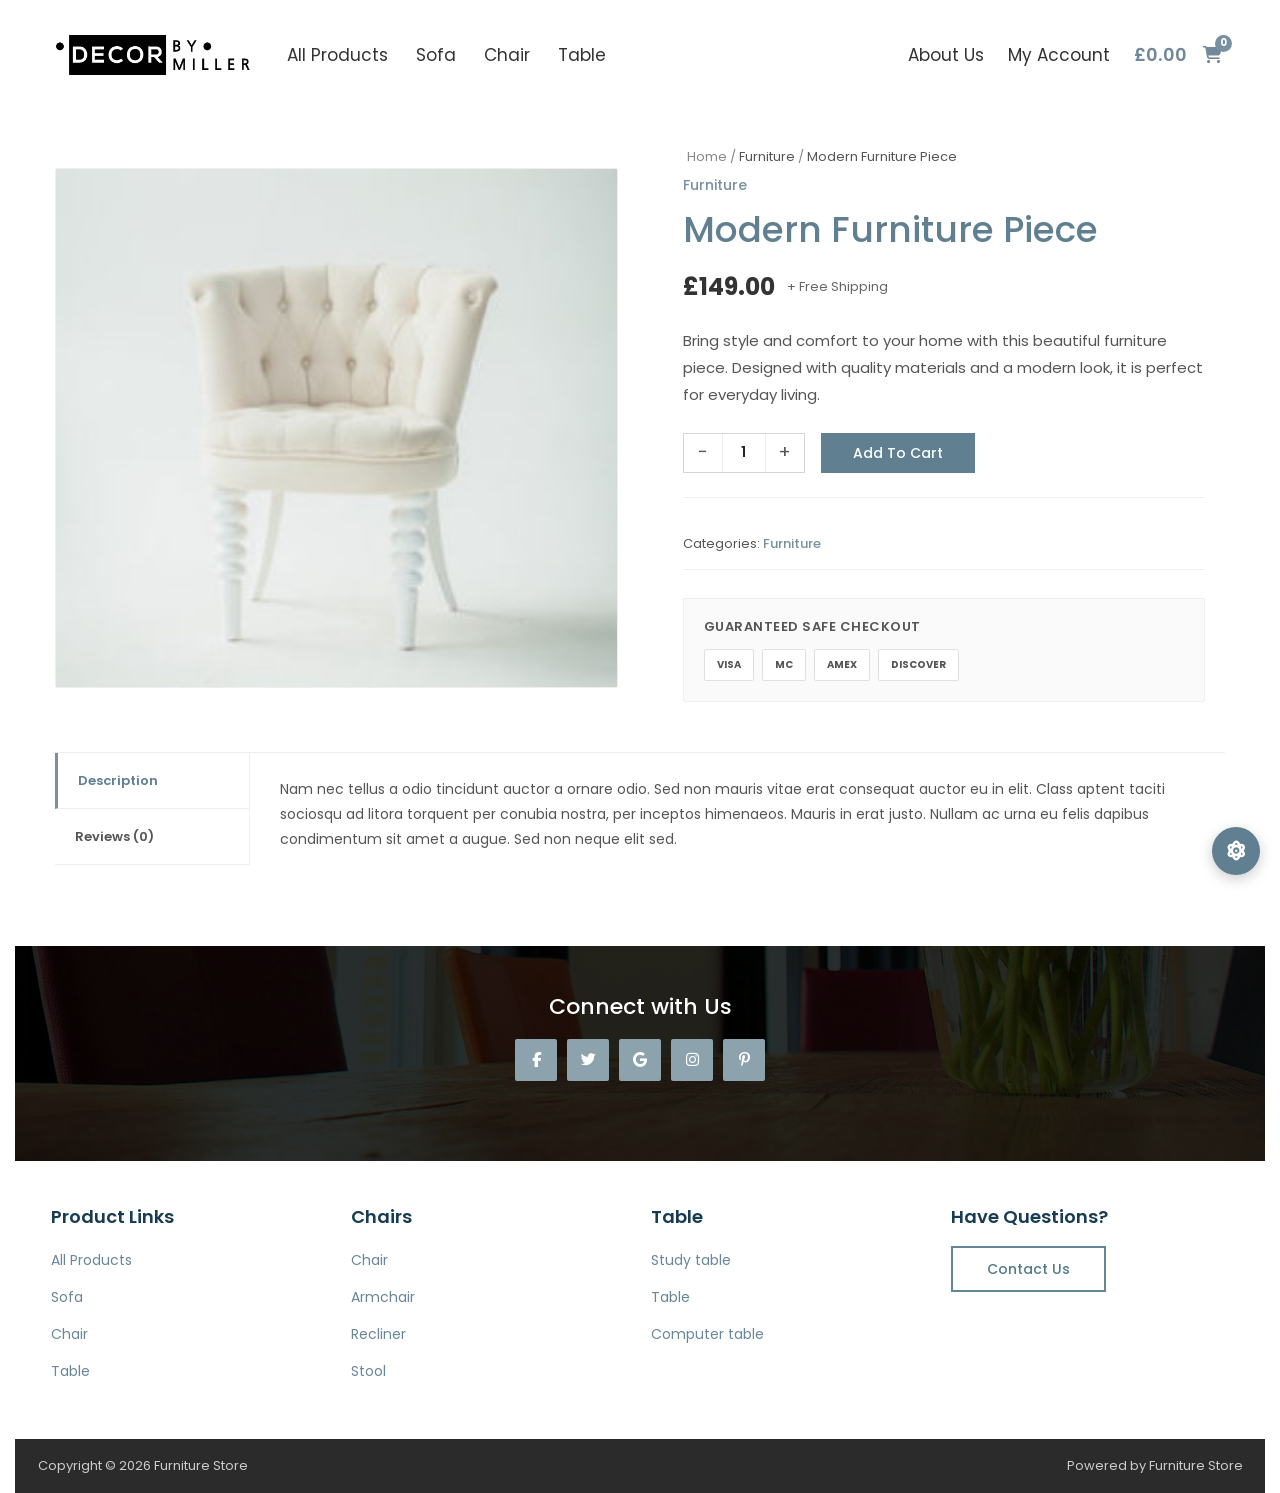
<file: product-details.html>
<!DOCTYPE html>
<html lang="en">
<head>
  <meta charset="UTF-8">
  <meta name="viewport" content="width=device-width, initial-scale=1.0">
  <title>Product Details - Decor by Miller</title>

  <!-- fonts and icons -->
  <link rel="preconnect" href="https://fonts.googleapis.com">
  <link rel="preconnect" href="https://fonts.gstatic.com" crossorigin>
  <link href="https://fonts.googleapis.com/css2?family=Poppins:wght@400;500;600;700&display=swap" rel="stylesheet">
  <link rel="stylesheet" href="https://cdnjs.cloudflare.com/ajax/libs/font-awesome/6.5.2/css/all.min.css">

  <!-- bootstrap css -->
  <link href="https://cdn.jsdelivr.net/npm/bootstrap@5.3.3/dist/css/bootstrap.min.css" rel="stylesheet">

  <!-- custom css -->
  <link rel="stylesheet" href="css/style.css">
  <link rel="stylesheet" href="css/product-details.css">
</head>
<body>

  <!-- navbar -->
  <header class="site-header">
    <div class="site-header-container">
      <div class="site-header-left">
        <div class="logo-area">
          <a href="index.html">
            <img src="img/logo06@2x-free-img.png" alt="Decor by Miller Logo">
          </a>
        </div>

        <nav class="nav-links collapse d-lg-flex" id="mobileHeaderMenu">
          <a href="all-products.html" class="active">All Products</a>
          <a href="all-products.html?category=sofa">Sofa</a>
          <a href="all-products.html?category=chair">Chair</a>
          <a href="all-products.html?category=table">Table</a>
          <a href="about.html" class="d-lg-none">About Us</a>
          <a href="#account" class="d-lg-none">My Account</a>
        </nav>
      </div>

      <div class="right-menu">
        <a href="about.html" class="d-none d-lg-inline-block">About Us</a>
        <a href="#account" class="d-none d-lg-inline-block">My Account</a>
        <div class="cart-group">
          <span class="cart-price">£<span id="totalPrice">0.00</span></span>
          <button class="cart-button" onclick="showCart()" aria-label="Shopping cart">
            <i class="fa-solid fa-cart-shopping"></i>
            <span id="cartCount">0</span>
          </button>
        </div>
        <button class="nav-toggle-btn d-lg-none" type="button" data-bs-toggle="collapse" data-bs-target="#mobileHeaderMenu" aria-controls="mobileHeaderMenu" aria-expanded="false" aria-label="Toggle navigation menu">
          <i class="fa-solid fa-bars"></i>
        </button>
      </div>
    </div>
  </header>

  <!-- product details main -->
  <main class="product-details-page container">

    <!-- breadcrumb -->
    <div class="product-breadcrumb">
      Home / <span id="detailCategory">Furniture</span> / <span id="detailName">Product</span>
    </div>

    <!-- main product info -->
    <section class="product-details-container">
      <div class="row g-4 g-lg-5 align-items-start">

        <!-- product image -->
        <div class="col-12 col-lg-6">
          <div class="detail-image-box">
            <img id="detailImage" src="" alt="Product">
          </div>
        </div>

        <!-- product summary and actions -->
        <div class="col-12 col-lg-6">
          <div class="detail-info">
            <p class="detail-category" id="detailCategoryTop">Furniture</p>
            <h1 id="detailProductName">Product Name</h1>

            <div class="detail-price">
              <strong id="detailPrice">£0.00</strong>
              <span>+ Free Shipping</span>
            </div>

            <p class="detail-description">
              Bring style and comfort to your home with this beautiful furniture piece.
              Designed with quality materials and a modern look, it is perfect for everyday living.
            </p>

            <!-- quantity and add to cart -->
            <div class="detail-cart-row">
              <div class="quantity-box">
                <button type="button" onclick="changeDetailQuantity(-1)" aria-label="Decrease quantity">−</button>
                <span id="detailQuantity">1</span>
                <button type="button" onclick="changeDetailQuantity(1)" aria-label="Increase quantity">+</button>
              </div>

              <button class="detail-add-cart" type="button" onclick="addDetailProductToCart()">
                Add To Cart
              </button>
            </div>

            <!-- category tags -->
            <div class="detail-categories">
              Categories: <span id="detailCategoryBottom">Furniture</span>
            </div>

            <!-- safe checkout badge -->
            <div class="safe-checkout">
              <h3>Guaranteed Safe Checkout</h3>
              <div class="payment-icons">
                <span>VISA</span>
                <span>MC</span>
                <span>AMEX</span>
                <span>DISCOVER</span>
              </div>
            </div>
          </div>
        </div>

      </div>
    </section>

    <!-- description and reviews tabs -->
    <section class="description-section my-5">
      <div class="row g-0">
        <div class="col-12 col-md-3 col-lg-2">
          <div class="description-tabs">
            <div class="description-tab active">Description</div>
            <div class="description-tab">Reviews (0)</div>
          </div>
        </div>

        <div class="col-12 col-md-9 col-lg-10">
          <div class="description-content">
            <p>
              Nam nec tellus a odio tincidunt auctor a ornare odio. Sed non mauris vitae erat consequat auctor eu in elit.
              Class aptent taciti sociosqu ad litora torquent per conubia nostra, per inceptos himenaeos. Mauris in erat justo.
              Nullam ac urna eu felis dapibus condimentum sit amet a augue. Sed non neque elit sed.
            </p>
          </div>
        </div>
      </div>
    </section>

  </main>

  <!-- footer -->
  <footer class="main-footer">
    <!-- connect section -->
    <section class="connect-section">
      <div class="connect-overlay"></div>
      <div class="connect-content">
        <h2>Connect with Us</h2>
        <div class="social-icons">
          <a href="#" class="social-btn" aria-label="Facebook"><i class="fa-brands fa-facebook-f"></i></a>
          <a href="#" class="social-btn" aria-label="Twitter"><i class="fa-brands fa-twitter"></i></a>
          <a href="#" class="social-btn" aria-label="Google"><i class="fa-brands fa-google"></i></a>
          <a href="#" class="social-btn" aria-label="Instagram"><i class="fa-brands fa-instagram"></i></a>
          <a href="#" class="social-btn" aria-label="Pinterest"><i class="fa-brands fa-pinterest-p"></i></a>
        </div>
      </div>
    </section>

    <!-- footer links -->
    <div class="footer-links-container container py-5">
      <div class="row g-4 row-cols-1 row-cols-sm-2 row-cols-lg-4">
        <div class="col footer-column">
          <h3>Product Links</h3>
          <ul>
            <li><a href="all-products.html">All Products</a></li>
            <li><a href="all-products.html?category=sofa">Sofa</a></li>
            <li><a href="all-products.html?category=chair">Chair</a></li>
            <li><a href="all-products.html?category=table">Table</a></li>
          </ul>
        </div>

        <div class="col footer-column">
          <h3>Chairs</h3>
          <ul>
            <li><a href="all-products.html?category=chair">Chair</a></li>
            <li><a href="all-products.html?category=chair">Armchair</a></li>
            <li><a href="all-products.html?category=chair">Recliner</a></li>
            <li><a href="all-products.html?category=chair">Stool</a></li>
          </ul>
        </div>

        <div class="col footer-column">
          <h3>Table</h3>
          <ul>
            <li><a href="all-products.html?category=table">Study table</a></li>
            <li><a href="all-products.html?category=table">Table</a></li>
            <li><a href="all-products.html?category=table">Computer table</a></li>
          </ul>
        </div>

        <div class="col footer-column">
          <h3>Have Questions?</h3>
          <a href="about.html" class="contact-button btn">Contact Us</a>
        </div>
      </div>
    </div>

    <!-- copyright -->
    <div class="copyright container-fluid px-4 py-3 d-flex flex-column flex-md-row justify-content-between align-items-center gap-2 text-center text-md-start">
      <p>Copyright © 2026 Furniture Store</p>
      <p>Powered by Furniture Store</p>
    </div>
  </footer>

  <!-- floating cart button -->
  <button class="floating-icon" aria-label="Open assistant" onclick="showCart()">
    <i class="fa-solid fa-atom"></i>
  </button>

  <!-- scripts -->
  <script src="https://cdn.jsdelivr.net/npm/bootstrap@5.3.3/dist/js/bootstrap.bundle.min.js"></script>
  <script src="js/script.js"></script>

</body>
</html>
</file>
<file: css/style.css>
/* furniture store main stylesheet */

/* global reset and base */
* {
  margin: 0;
  padding: 0;
  box-sizing: border-box;
}

html {
  scroll-behavior: smooth;
  font-size: 15px;
}

body {
  font-family: "Poppins", Arial, sans-serif;
  background-color: #ffffff;
  color: #222222;
  line-height: 1.8;
  padding: 0px 15px;
}

img {
  max-width: 100%;
  height: auto;
  display: block;
}

a {
  text-decoration: none;
  color: inherit;
  transition: color 0.3s ease;
}

button {
  font-family: inherit;
  cursor: pointer;
  border: none;
  background: transparent;
}

ul {
  list-style: none;
  padding-left: 0;
  margin-bottom: 0;
}

/* navbar */
.site-header,
.navbar {
  width: 100%;
  background: #ffffff;
  padding: 35px 0 40px 0;
  position: relative;
  z-index: 100;
}

.site-header-container,
.navbar-container {
  width: 100%;
  max-width: 1200px;
  margin-left: 6%;
  display: flex;
  align-items: center;
}

/* LOGO + LEFT NAVIGATION */
.site-header-left,
.navbar-left {
  margin-left: -40px;
  display: flex;
  align-items: center;
  gap: 48px;
}

.logo-area {
  display: flex;
  align-items: center;
  flex-shrink: 0;
}

.logo-area a {
  display: inline-block;
  line-height: 1;
}

.logo-area img {
  width: 200px;
  max-width: 100%;
  height: 40px;
  display: block;
}

/* NAVIGATION LINKS */
.nav-links {
  display: flex;
  align-items: center;
  gap: 28px;
  font-size: 17px;
  font-weight: 400;
  margin-bottom: 0;
  padding-left: 0;
  list-style: none;
}

.nav-links a {
  color: #333333;
  padding: 4px 0;
  text-decoration: none;
  transition: color 0.25s ease;
  white-space: nowrap;
}

.nav-links a:hover {
  color: #8ca3b4;
}

/* RIGHT SIDE LINKS */
.right-menu {
  margin-left: 28%;
  display: flex;
  align-items: center;
  gap: 28px;
  font-size: 17px;
  font-weight: 400;
}

.right-menu a {
  color: #333333;
  text-decoration: none;
  padding: 4px 0;
  transition: color 0.25s ease;
  white-space: nowrap;
}

.right-menu a:hover,
.right-menu a.active {
  color: #3473a1;
}

/* CART WRAPPER */
.cart-group,
.cart-wrapper {
  display: flex;
  align-items: center;
  gap: 12px;
}

/* CART PRICE */
.cart-price {
  color: #71879a;
  font-weight: 600;
  font-size: 18px;
  white-space: nowrap;
  letter-spacing: 0.2px;
}

/* CART BUTTON */
.cart-button {
  position: relative;
  width: 26px;
  height: 28px;
  border: none;
  background: transparent;
  color: #71879a;
  font-size: 17px;
  display: flex;
  align-items: center;
  justify-content: center;
  cursor: pointer;
  padding: 0;
  line-height: 1;
  transition: color 0.25s ease, transform 0.25s ease;
}

.cart-button:hover {
  color: #3473a1;
  transform: translateY(-1px);
}

.cart-button span {
  position: absolute;
  top: -6px;
  right: -7px;
  min-width: 17px;
  height: 17px;
  padding: 0 4px;
  background: #7890a0;
  color: #ffffff;
  border-radius: 50%;
  display: flex;
  align-items: center;
  justify-content: center;
  font-size: 10px;
  font-weight: 700;
  line-height: 1;
}

.nav-toggle-btn {
  width: 38px;
  height: 38px;
  border: 1px solid #d5dfe5;
  background: #ffffff;
  color: #52798d;
  font-size: 18px;
  display: inline-flex;
  align-items: center;
  justify-content: center;
  line-height: 1;
  transition: all 0.25s ease;
}

.nav-toggle-btn:hover,
.nav-toggle-btn[aria-expanded="true"] {
  background: #607f90;
  color: #ffffff;
  border-color: #607f90;
}

.nav-toggle-btn[aria-expanded="true"] .fa-bars::before {
  content: "\f00d";
}

/* RESPONSIVE NAVBAR */
@media (max-width: 1319.98px) {
  .site-header-container,
  .navbar-container {
    margin: 0 auto;
    padding: 0 15px;
    justify-content: space-between;
    gap: 24px;
  }

  .site-header-left,
  .navbar-left {
    margin-left: 0;
    gap: 32px;
  }

  .right-menu {
    margin-left: auto;
    gap: 24px;
  }
}

@media (max-width: 1199.98px) {
  .site-header-left,
  .navbar-left {
    gap: 24px;
  }

  .nav-links {
    gap: 20px;
    font-size: 16px;
  }

  .right-menu {
    gap: 20px;
    font-size: 16px;
  }
}

@media (max-width: 991.98px) {
  .site-header,
  .navbar {
    padding: 18px 0;
  }

  .site-header-container,
  .navbar-container {
    flex-wrap: wrap;
    gap: 0;
    justify-content: space-between;
    margin: 0 auto;
    padding: 0 10px;
  }

  .site-header-left,
  .navbar-left {
    display: contents;
  }

  .logo-area {
    order: 1;
  }

  .logo-area img {
    width: 165px;
    height: auto;
  }

  .right-menu {
    order: 2;
    margin-left: auto;
    gap: 14px;
    font-size: 14px;
  }

  .nav-links {
    order: 3;
    flex: 0 0 100%;
    width: 100%;
    flex-direction: column;
    align-items: stretch;
    gap: 0;
    font-size: 15px;
  }

  .nav-links.collapse.show,
  .nav-links.collapsing {
    display: flex;
  }

  .nav-links a {
    padding: 10px 4px;
    border-bottom: 1px solid #f4f4f4;
  }

  .nav-links a:first-child {
    margin-top: 14px;
    padding-top: 12px;
    border-top: 1px solid #eeeeee;
  }

  .nav-links a:last-child {
    border-bottom: none;
  }

  .nav-links a.active {
    color: #3473a1;
    font-weight: 500;
  }
}

@media (max-width: 575.98px) {
  .site-header,
  .navbar {
    padding: 14px 0;
  }

  .site-header-container,
  .navbar-container {
    padding: 0 4px;
  }

  .logo-area img {
    width: 145px;
  }

  .cart-price {
    font-size: 16px;
  }
}

@media (max-width: 360px) {
  .logo-area img {
    width: 132px;
  }

  .right-menu {
    gap: 10px;
  }
}

/* hero section */
.hero {
  max-width: 1240px;
  width: 94%;
  min-height: 620px;
  margin: 5px auto 35px;
  position: relative;
  overflow: hidden;
  background-color: #ededed;
  background-image: url("../img/sofa-bg-banner.jpg");
  background-repeat: no-repeat;
  background-size: cover;
  background-position: right center;
  display: flex;
  align-items: center;
}

.hero-content {
  position: relative;
  padding: 55px 0 80px 8%;
  z-index: 2;
  max-width: 580px;
  margin-left: 10px;
  letter-spacing: 1.9;

}

.style-text {
  margin: 0;
  color: #607f90;
  font-size: clamp(58px, 5.9vw, 70px);
  font-weight: 600;
  line-height: 1.1;
}

.hero-content h1 {
  margin-top: 6px;
  margin-bottom: 35px;
  color: #607f90;
  font-size: clamp(38px, 5.5vw, 60px);
  font-weight: 600;
  line-height: 1.5;
}

.explore-btn {
  margin-top: 25px;
  padding: 16px 40px;
  border: 2px solid #607f90;
  background: transparent;
  color: #47728e;
  font-size: 15px;
  font-weight: 500;
  text-transform: capitalize;
  border-radius: 0;
  transition: all 0.3s ease;
  display: inline-block;
  line-height: 1;
}

.explore-btn:hover {
  background: #607f90;
  color: #ffffff;
  transform: translateY(-2px);
  box-shadow: 0 4px 14px rgba(96, 127, 144, 0.25);
}


/* Featured Collections */
.collection-section {
  max-width: 1150px;
  margin: 25px auto 75px;
  padding: 0 15px;
}

/* Images */
.collection-image {
  height: 362px;
  width: 100%;
  overflow: hidden;
  border-radius: 0;
}

.collection-image img {
  weight: 100%;
  height: 100%;
  /* margin-left: 4%;*/
  display: block;
  object-fit: cover;
  transition: transform 0.4s ease;
}

.chair-img {
  width: 80%;
  height: 100%;
  margin-left: 4%;
  object-fit: cover;
}

.modern-img {
  width: 90%;
  height: 100%;
  margin-left: 20%;
  object-fit: cover;
}

/* Text Background Boxes */
.collection-content {
  height: 400px;
  min-height: 362px;
  width: 110%;
  box-sizing: border-box;
  padding: 30px 80px;

  display: flex;
  flex-direction: column;
  justify-content: center;
  align-items: flex-start;

  background-color: #fafafa;
  background-image: url("../img/pic36-free-img.jpg");
  background-size: cover;
  background-position: center;
  background-repeat: no-repeat;

  border-radius: 0;
}

/* Heading */
.collection-content h2 {
  margin: 0 0 16px;
  color: #607f90;
  font-size: 46px;
  font-weight: 500;
  line-height: 1.3;
}

/* Description */
.collection-content p {
  margin: 0 0 34px;
  color: #47728e;
  font-size: 17px;
  font-weight: 400;
}

/* Button */
.collection-content .btn {
  min-width: 190px;
  padding: 16px 25px;
  border: 2px solid #607f90;
  background: transparent;
  color: #47728e;
  font-size: 17px;
  font-weight: 500;
  border-radius: 0;
  line-height: 1.2;
  text-align: center;
  transition: all 0.3s ease;
}

.collection-content .btn:hover {
  background: #607f90;
  color: #fff;
}

/* Responsive Collections */
@media (max-width: 1239.98px) {
  .collection-content {
    width: 100%;
    height: auto;
    min-height: 0;
    padding: 30px 44px;
  }

  .chair-img,
  .modern-img {
    width: 100%;
    margin-left: 0;
  }

  .collection-image {
    height: auto !important;
    min-height: 0;
    aspect-ratio: 300 / 258;
  }
}

@media (max-width: 991.98px) {
  .collection-content {
    padding: 24px 28px;
  }

  .collection-content h2 {
    font-size: 34px;
    margin-bottom: 12px;
  }

  .collection-content p {
    margin-bottom: 20px;
  }

  .collection-content .btn {
    min-width: 165px;
    padding: 13px 20px;
    font-size: 16px;
  }
}

/* Tablet and Mobile */
@media (max-width: 767.98px) {
  .collection-section {
    padding: 0 15px;
    margin-bottom: 55px;
  }

  .collection-image {
    height: auto !important;
    min-height: 0;
    aspect-ratio: 300 / 258;
  }

  .collection-content {
    width: 100%;
    height: auto !important;
    min-height: 260px;
    padding: 28px 28px;
  }

  .collection-content h2 {
    font-size: 34px;
  }

  .collection-content p {
    margin-bottom: 24px;
  }
}

@media (max-width: 425px) {
  .collection-content {
    min-height: 230px;
    padding: 24px 20px;
  }

  .collection-content h2 {
    font-size: 30px;
  }

  .collection-content .btn {
    min-width: min(190px, 100%);
    padding: 14px 20px;
    font-size: 15px;
  }
}



/* features */
.features {
  max-width: 1020px;
  margin: 40px auto 70px;
  padding: 10px 15px;
}

.feature {
  text-align: center;
  padding: 10px 5px;
}

.feature-icon {
  height: 56px;
  margin-bottom: 12px;
  display: flex;
  align-items: center;
  justify-content: center;
}

.feature-icon img {
  height: 70px;
  width: auto;
  object-fit: contain;
}

.feature-icon i {
  color: #9abaca;
  font-size: 42px;
}

.feature p {
  color: #52798d;
  font-size: 15px;
  font-weight: 500;
  margin-bottom: 0;
  line-height: 1.4;
}

/* sale banner */
.sale-section {
  max-width: 1200px;
  width: 94%;
  min-height: 255px;
  margin: 40px auto 75px;
  position: relative;
  overflow: hidden;
  display: flex;
  align-items: center;
  background: #f4f4f4;
  border-radius: 4px;
}

.sale-content {
  position: relative;
  z-index: 2;
  padding: 40px 35% 40px 10%;
  max-width: 650px;
}

.sale-content h2 {
  margin-bottom: 8px;
  color: #a71052;
  font-size: clamp(30px, 4vw, 42px);
  font-weight: 600;
  line-height: 1.2;
}

.sale-content p {
  margin-bottom: 24px;
  color: #557c90;
  font-size: clamp(18px, 2.5vw, 26px);
  font-weight: 400;
  line-height: 1.3;
}

.sale-content .btn {
  padding: 14px 36px;
  border: 2px solid #648798;
  background: transparent;
  color: #52798d;
  font-size: 15px;
  font-weight: 500;
  border-radius: 0;
  transition: all 0.3s ease;
  line-height: 1;
}

.sale-content .btn:hover {
  background: #52798d;
  color: #ffffff;
}

.cactus {
  position: absolute;
  top: 0;
  right: 0;
  bottom: 0;
  width: 48%;
  height: 100%;
  z-index: 1;
}

.cactus img {
  width: 100%;
  height: 100%;
  object-fit: cover;
  object-position: right center;
}

/* latest products */
.latest-products {
  width: 100%;
  padding-top: 30px;
  padding-bottom: 80px;
  background: #ffffff;
}

.section-heading {
  margin-bottom: 40px;
  text-align: center;
}

.section-heading h2 {
  margin: 0;
  color: #52798d;
  font-size: clamp(26px, 3.5vw, 32px);
  font-weight: 400;
}

.heading-line {
  width: 65px;
  height: 2px;
  margin: 18px auto 0;
  background: #668b9b;
}

.product-container {
  max-width: 1200px;
  margin: 0 auto;
}

.product-card {
  background: #ffffff;
  cursor: pointer;
  transition: transform 0.3s ease, box-shadow 0.3s ease;
  display: flex;
  flex-direction: column;
  border: 1px solid #f2f2f2;
  border-radius: 2px;
  overflow: hidden;
}

.product-card:hover {
  transform: translateY(-4px);
  box-shadow: 0 8px 24px rgba(0, 0, 0, 0.08);
}

.product-image {
  width: 100%;
  height: 265px;
  position: relative;
  overflow: hidden;
  background: #f7f7f7;
}

.product-image img {
  width: 100%;
  height: 100%;
  object-fit: cover;
  transition: transform 0.4s ease;
}

.product-card:hover .product-image img {
  transform: scale(1.04);
}

.sale-badge {
  position: absolute;
  top: 15px;
  left: 15px;
  z-index: 5;
  padding: 6px 13px;
  border-radius: 20px;
  background: #ffffff;
  color: #333333;
  font-size: 13px;
  font-weight: 500;
  box-shadow: 0 2px 7px rgba(0, 0, 0, 0.12);
}

.product-info {
  padding: 14px 18px 22px;
  flex: 1;
  display: flex;
  flex-direction: column;
}

.category {
  margin-bottom: 6px;
  color: #999999;
  font-size: 13px;
  text-transform: capitalize;
}

.product-info h3 {
  margin-bottom: 8px;
  color: #52798d;
  font-size: 16px;
  font-weight: 500;
  line-height: 1.4;
}

.price {
  color: #111111;
  font-size: 15px;
  font-weight: 600;
  margin-bottom: 0;
}

.old-price {
  margin-right: 6px;
  color: #999999;
  text-decoration: line-through;
  font-weight: 400;
}

.add-cart {
  padding: 7px 16px;
  border: 1px solid #607f90;
  color: #607f90;
  font-size: 13px;
  font-weight: 500;
  border-radius: 0;
  transition: all 0.25s ease;
}

.add-cart:hover {
  background: #607f90;
  color: #ffffff;
}

/* testimonials */
.testimonials-section {
  width: 100%;
  margin: 30px auto 60px;
  padding-top: 65px;
  padding-bottom: 65px;
  position: relative;
  overflow: hidden;
  background: #f3f3f3;
}

.quote-shape {
  position: absolute;
  z-index: 1;
  border: 18px solid #e3e3e3;
  border-radius: 50%;
  pointer-events: none;
}

.quote-left {
  width: 290px;
  height: 290px;
  left: -145px;
  top: -145px;
}

.quote-right {
  width: 240px;
  height: 240px;
  right: -120px;
  bottom: -120px;
}

.testimonials-content {
  position: relative;
  z-index: 5;
  text-align: center;
  max-width: 1140px;
}

.testimonials-content h2 {
  color: #52798d;
  font-size: clamp(26px, 3.5vw, 30px);
  font-weight: 400;
  margin-bottom: 0;
}

.testimonial-line {
  width: 65px;
  height: 2px;
  margin: 18px auto 40px;
  background: #668b9b;
}

.testimonial-card {
  padding: 10px 18px;
  text-align: center;
  background: transparent;
}

.testimonial-text {
  min-height: 95px;
  color: #333333;
  font-size: 16px;
  font-weight: 400;
  line-height: 1.6;
  font-style: italic;
  margin-bottom: 15px;
}

.customer {
  margin-top: 15px;
  display: flex;
  align-items: center;
  justify-content: center;
  gap: 14px;
}

.customer img {
  width: 54px;
  height: 54px;
  border-radius: 50%;
  object-fit: cover;
  box-shadow: 0 2px 6px rgba(0, 0, 0, 0.12);
}

.customer span {
  color: #222222;
  font-size: 14px;
  font-weight: 600;
}

/* connect with us and footer */
.connect-section {
  width: 100%;
  min-height: 215px;
  position: relative;
  overflow: hidden;
  background-image: url("../img/footer-bg.jpg");
  background-size: cover;
  background-position: center;
}

.connect-overlay {
  position: absolute;
  inset: 0;
  background: rgba(0, 0, 0, 0.50);
}

.connect-content {
  width: 100%;
  height: 100%;
  position: relative;
  z-index: 5;
  display: flex;
  flex-direction: column;
  align-items: center;
  justify-content: center;
  padding: 48px 20px;
}

.connect-content h2 {
  margin-bottom: 18px;
  color: #ffffff;
  font-size: 22px;
  font-weight: 500;
}

.social-icons {
  display: flex;
  justify-content: center;
  gap: 10px;
}

.social-btn {
  width: 42px;
  height: 42px;
  display: flex;
  align-items: center;
  justify-content: center;
  background: #8ca2ad;
  color: #ffffff;
  font-size: 15px;
  border-radius: 2px;
  transition: all 0.3s ease;
}

.social-btn:hover {
  background: #52798d;
  color: #ffffff;
  transform: translateY(-3px);
}

.main-footer {
  width: 100%;
  background: #ffffff;
}

.footer-links-container {
  max-width: 1200px;
  padding-top: 75px;
  padding-bottom: 65px;
}

.footer-column h3 {
  margin-bottom: 18px;
  color: #183c51;
  font-size: 18px;
  font-weight: 600;
}

.footer-column li {
  margin-bottom: 10px;
}

.footer-column li a {
  color: #68879a;
  font-size: 14px;
}

.footer-column li a:hover {
  color: #183c51;
}

.contact-button {
  padding: 14px 34px;
  display: inline-flex;
  align-items: center;
  justify-content: center;
  border: 2px solid #648798;
  color: #52798d;
  font-size: 14px;
  font-weight: 500;
  border-radius: 0;
  transition: all 0.3s ease;
  line-height: 1;
}

.contact-button:hover {
  background: #52798d;
  color: #ffffff;
}

.copyright {
  width: 100%;
  background: #2b2b2b;
  color: #ffffff;
  padding: 28px 30px;
}

.copyright p {
  color: #cccccc;
  font-size: 13px;
  margin-bottom: 0;
}

/* all products page */
.all-products-page {
  max-width: 1200px;
  margin: 45px auto 90px;
  padding: 0 15px;
}

.shop-toolbar {
  display: flex;
  justify-content: space-between;
  align-items: center;
  margin-bottom: 40px;
  padding-bottom: 18px;
  border-bottom: 1px solid #eeeeee;
}

.filter-btn {
  background: transparent;
  border: 1px solid #54788a;
  color: #54788a;
  padding: 9px 20px;
  font-size: 14px;
  font-weight: 500;
  border-radius: 0;
  transition: all 0.25s ease;
}

.filter-btn:hover {
  background: #54788a;
  color: #ffffff;
}

.filter-btn i {
  margin-right: 7px;
}

.shop-right {
  display: flex;
  align-items: center;
  gap: 12px;
}

.sort-select {
  border: 1px solid #dddddd;
  background-color: #ffffff;
  font-size: 13px;
  color: #555555;
  padding: 8px 14px;
  outline: none;
  border-radius: 0;
}

.view-btn {
  border: 1px solid #dddddd;
  background: transparent;
  color: #555555;
  font-size: 15px;
  padding: 7px 12px;
  border-radius: 0;
}

.view-btn.active,
.view-btn:hover {
  color: #ffffff;
  background: #54788a;
  border-color: #54788a;
}

.all-product-grid {
  --bs-gutter-x: 24px;
  --bs-gutter-y: 48px;
}

.all-product-card {
  background: #ffffff;
  border: 1px solid #f2f2f2;
  border-radius: 2px;
  overflow: hidden;
  cursor: pointer;
  transition: transform 0.3s ease, box-shadow 0.3s ease;
  display: flex;
  flex-direction: column;
}

.all-product-card:hover {
  transform: translateY(-4px);
  box-shadow: 0 8px 24px rgba(0, 0, 0, 0.08);
}

.all-product-image {
  position: relative;
  width: 100%;
  height: 265px;
  overflow: hidden;
  background: #f7f7f7;
}

.all-product-image img {
  width: 100%;
  height: 100%;
  object-fit: cover;
  transition: transform 0.35s ease;
}

.all-product-card:hover .all-product-image img {
  transform: scale(1.04);
}

.product-sale {
  position: absolute;
  top: 15px;
  left: 15px;
  z-index: 2;
  background: #ffffff;
  color: #333333;
  padding: 6px 13px;
  border-radius: 20px;
  font-size: 13px;
  font-weight: 500;
  box-shadow: 0 2px 7px rgba(0, 0, 0, 0.12);
}

.all-product-info {
  padding: 14px 18px 22px;
  flex: 1;
}

.all-product-category {
  margin: 0 0 6px;
  color: #999999;
  font-size: 13px;
  text-transform: capitalize;
}

.all-product-info h2 {
  margin: 0;
  color: #47738b;
  font-size: 16px;
  line-height: 1.4;
  font-weight: 500;
}

.all-product-price {
  margin-top: 8px;
  margin-bottom: 0;
  color: #111111;
  font-size: 15px;
  font-weight: 600;
}

/* cart drawer and toast */
.cart-overlay {
  position: fixed;
  inset: 0;
  background: rgba(0, 0, 0, 0.45);
  z-index: 9998;
  opacity: 0;
  visibility: hidden;
  transition: opacity 0.3s ease, visibility 0.3s ease;
}

.cart-overlay.active {
  opacity: 1;
  visibility: visible;
}

.cart-drawer {
  position: fixed;
  top: 0;
  right: 0;
  width: 460px;
  max-width: 100%;
  height: 100vh;
  background: #ffffff;
  z-index: 9999;
  display: flex;
  flex-direction: column;
  transform: translateX(100%);
  transition: transform 0.35s ease;
  box-shadow: -5px 0 25px rgba(0, 0, 0, 0.15);
}

.cart-drawer.active {
  transform: translateX(0);
}

.cart-header {
  height: 65px;
  padding: 0 24px;
  border-bottom: 1px solid #eeeeee;
  display: flex;
  align-items: center;
  justify-content: space-between;
}

.cart-header h2 {
  margin: 0;
  color: #607f90;
  font-size: 18px;
  font-weight: 600;
}

.cart-close {
  width: 36px;
  height: 36px;
  border: 1px solid #e0e0e0;
  border-radius: 50%;
  background: #ffffff;
  color: #607f90;
  font-size: 22px;
  display: flex;
  align-items: center;
  justify-content: center;
  line-height: 1;
  transition: all 0.2s ease;
}

.cart-close:hover {
  background: #607f90;
  color: #ffffff;
}

.cart-items {
  flex: 1;
  overflow-y: auto;
  padding: 24px;
}

.cart-item {
  position: relative;
  min-height: 80px;
  display: grid;
  grid-template-columns: 66px 1fr;
  gap: 16px;
  margin-bottom: 22px;
  padding-bottom: 16px;
  border-bottom: 1px solid #f2f2f2;
}

.cart-item>img {
  width: 66px;
  height: 66px;
  object-fit: cover;
  border-radius: 4px;
}

.cart-product-info h3 {
  margin: 0 25px 8px 0;
  color: #607f90;
  font-size: 15px;
  font-weight: 500;
}

.cart-quantity {
  display: flex;
  width: 105px;
  height: 32px;
  border: 1px solid #dddddd;
  border-radius: 2px;
}

.cart-quantity button {
  width: 32px;
  border: 0;
  background: #ffffff;
  font-size: 16px;
  color: #555555;
  display: flex;
  align-items: center;
  justify-content: center;
}

.cart-quantity span {
  flex: 1;
  display: flex;
  align-items: center;
  justify-content: center;
  border-left: 1px solid #dddddd;
  border-right: 1px solid #dddddd;
  font-size: 13px;
  font-weight: 600;
}

.cart-remove {
  position: absolute;
  right: 0;
  top: 0;
  width: 24px;
  height: 24px;
  border: 1px solid #dddddd;
  border-radius: 50%;
  background: #ffffff;
  color: #999999;
  font-size: 14px;
  display: flex;
  align-items: center;
  justify-content: center;
  line-height: 1;
}

.cart-remove:hover {
  background: #ff4757;
  color: #ffffff;
  border-color: #ff4757;
}

.cart-price-item {
  position: absolute;
  right: 0;
  bottom: 16px;
  color: #222222;
  font-size: 14px;
  font-weight: 600;
}

.cart-bottom {
  border-top: 1px solid #eeeeee;
  padding: 20px 24px;
  background: #fafafa;
}

.cart-subtotal {
  display: flex;
  align-items: center;
  justify-content: space-between;
  color: #607f90;
  font-size: 16px;
  margin-bottom: 16px;
}

.cart-action {
  display: block;
  width: 100%;
  padding: 13px;
  margin-bottom: 10px;
  border: 2px solid #607f90;
  background: #ffffff;
  color: #607f90;
  font-size: 14px;
  font-weight: 600;
  border-radius: 0;
  text-align: center;
  transition: all 0.25s ease;
}

.cart-action:hover {
  background: #607f90;
  color: #ffffff;
}

/* toast */
.toast {
  position: fixed;
  bottom: 25px;
  right: 25px;
  z-index: 10000;
  background: #2b3e4a;
  color: #ffffff;
  padding: 12px 24px;
  border-radius: 4px;
  font-size: 14px;
  font-weight: 500;
  box-shadow: 0 4px 16px rgba(0, 0, 0, 0.2);
  opacity: 0;
  transform: translateY(20px);
  pointer-events: none;
  transition: all 0.3s ease;
}

.toast.show {
  opacity: 1;
  transform: translateY(0);
}

/* floating helper button */
.floating-icon {
  position: fixed;
  right: 20px;
  bottom: 25px;
  width: 48px;
  height: 48px;
  border-radius: 50%;
  background: #607f90;
  color: #ffffff;
  font-size: 20px;
  display: flex;
  align-items: center;
  justify-content: center;
  box-shadow: 0 4px 14px rgba(0, 0, 0, 0.2);
  z-index: 990;
  transition: transform 0.25s ease, background 0.25s ease;
}

.floating-icon:hover {
  transform: scale(1.08);
  background: #47728e;
}

/* responsive layout adjustments */
@media (max-width: 1199.98px) {
  .hero {
    min-height: clamp(420px, 46vw, 560px);
  }

  .product-image,
  .all-product-image {
    height: auto;
    aspect-ratio: 1 / 1;
  }
}

@media (max-width: 991.98px) {
  .hero {
    min-height: clamp(340px, 46vw, 460px);
  }

  .hero-content {
    padding: 36px 24px 44px 7%;
  }

  .sale-section {
    min-height: clamp(200px, 25vw, 240px);
    margin: 30px auto 60px;
  }

  .sale-content {
    padding: 32px 46% 32px 8%;
    max-width: 100%;
  }

  .cactus {
    width: 46%;
  }
}

@media (max-width: 767.98px) {
  .hero {
    min-height: clamp(270px, 48vw, 370px);
    background-position: right center;
    margin-bottom: 30px;
  }

  .hero-content {
    margin-left: 0;
    padding: 32px 24px;
    max-width: 70%;
  }

  .style-text {
    font-size: clamp(34px, 8vw, 52px);
  }

  .hero-content h1 {
    font-size: clamp(26px, 6.5vw, 42px);
    line-height: 1.28;
    margin-bottom: 20px;
  }

  .explore-btn {
    margin-top: 8px;
    padding: 13px 28px;
  }

  .features {
    margin: 30px auto 50px;
  }

  .sale-section {
    min-height: clamp(175px, 28vw, 215px);
    margin: 25px auto 50px;
  }

  .sale-content {
    padding: 28px 45% 28px 7%;
  }

  .cactus {
    width: 44%;
  }

  .latest-products {
    padding-bottom: 55px;
  }

  .testimonials-section {
    margin: 20px auto 40px;
    padding-top: 48px;
    padding-bottom: 48px;
  }

  .testimonial-text {
    min-height: auto;
  }

  .footer-links-container {
    padding-top: 48px;
    padding-bottom: 44px;
  }

  .copyright {
    padding: 22px 16px;
  }

  .all-products-page {
    margin: 30px auto 60px;
  }
}

@media (max-width: 575.98px) {
  body {
    padding: 0 10px;
  }

  .hero {
    width: 100%;
    min-height: clamp(205px, 54vw, 290px);
    background-position: right center;
  }

  .hero-content {
    padding: 24px 20px;
    max-width: 65%;
  }

  .style-text {
    font-size: clamp(28px, 8vw, 44px);
    margin-bottom: 4px !important;
  }

  .hero-content h1 {
    font-size: clamp(22px, 6.4vw, 36px);
    line-height: 1.25;
    margin-bottom: 16px;
  }

  .explore-btn {
    margin-top: 4px;
    padding: 11px 22px;
    font-size: 13px;
  }

  .feature-icon img {
    height: 56px;
  }

  .sale-section {
    width: 100%;
    min-height: clamp(160px, 44vw, 195px);
  }

  .sale-content {
    padding: 20px 44% 20px 18px;
  }

  .sale-content p {
    font-size: clamp(15px, 4.2vw, 21px);
    margin-bottom: 16px;
  }

  .sale-content .btn {
    padding: 10px 20px;
    font-size: 13px;
  }

  .cactus {
    width: 42%;
  }

  .cactus img {
    object-position: right center;
  }

  .quote-left {
    width: 180px;
    height: 180px;
    left: -90px;
    top: -90px;
    border-width: 14px;
  }

  .quote-right {
    width: 160px;
    height: 160px;
    right: -80px;
    bottom: -80px;
    border-width: 14px;
  }

  .connect-section {
    min-height: 180px;
  }

  .connect-content {
    padding: 36px 16px;
  }

  .social-icons {
    flex-wrap: wrap;
  }

  .shop-toolbar {
    padding-bottom: 14px;
    margin-bottom: 28px;
  }

  .filter-btn {
    padding: 7px 14px;
    font-size: 13px;
    white-space: nowrap;
  }

  .shop-right {
    width: 100%;
    justify-content: space-between;
  }

  .sort-select {
    flex: 1;
    min-width: 0;
    max-width: 240px;
  }

  .cart-drawer {
    width: 100%;
    height: 100dvh;
  }

  .cart-header {
    padding: 0 18px;
  }

  .cart-items {
    padding: 18px 16px;
  }

  .cart-bottom {
    padding: 16px 18px;
  }

  .cart-item {
    gap: 12px;
    grid-template-columns: 58px 1fr;
  }

  .cart-item>img {
    width: 58px;
    height: 58px;
  }

  .cart-quantity {
    width: 96px;
  }

  .toast {
    left: 15px;
    right: 15px;
    bottom: 16px;
    text-align: center;
  }

  .floating-icon {
    width: 42px;
    height: 42px;
    right: 14px;
    bottom: 16px;
    font-size: 18px;
  }
}
</file>
<file: css/about.css>
/* about page styles */

/* about hero banner */
.about-hero {
  max-width: 1200px;
  width: 100%;
  min-height: 520px;
  margin: 5px auto 40px;
  position: relative;
  overflow: hidden;
  background-color: #ededed;
  background-image: url("../img/hanging-lamp-banner.jpg");
  background-repeat: no-repeat;
  background-size: cover;
  background-position: right;
  display: flex;
  align-items: center;
  border-radius: 4px;
}

/* permanent exhibitions section */
.permanent-section {
  max-width: 1200px;
  margin: 60px auto;
  padding: 0 15px;
}

.permanent-image {
  height: 420px;
  border-radius: 2px;
  overflow: hidden;
}

.permanent-image img {
  width: 100%;
  height: 100%;
  object-fit: cover;
  transition: transform 0.4s ease;
}
.hero-content h1 {
  margin-top: 6px;
  margin-bottom: 35px;
  color: #fdfdfd;
  font-size: clamp(38px, 5.5vw, 60px);
  font-weight: 600;
  line-height: 1.5;
}

.permanent-image:hover img {
  transform: scale(1.03);
}

.permanent-content {
  padding: clamp(20px, 4vw, 40px);
}

.permanent-content h2 {
  color: #607f90;
  font-size: clamp(26px, 3.5vw, 36px);
  font-weight: 500;
  margin-bottom: 28px;
}

.exhibition-item {
  display: flex;
  gap: 20px;
  margin-bottom: 24px;
  align-items: flex-start;
}

.exhibition-icon {
  width: 48px;
  height: 48px;
  flex-shrink: 0;
  display: flex;
  align-items: center;
  justify-content: center;
  background: #eef3f6;
  color: #607f90;
  border-radius: 50%;
  font-size: 20px;
}

.exhibition-item h3 {
  color: #183c51;
  font-size: 18px;
  font-weight: 600;
  margin-bottom: 6px;
}

.exhibition-item p {
  color: #666666;
  font-size: 14px;
  margin-bottom: 0;
  line-height: 1.6;
}

/* brand story section */
.repellat-section {
  max-width: 1200px;
  margin: 60px auto;
  padding: 0 15px;
}

.repellat-content {
  padding: clamp(20px, 4vw, 40px);
}

.repellat-content h2 {
  color: #607f90;
  font-size: clamp(26px, 3.5vw, 36px);
  font-weight: 500;
  margin-bottom: 20px;
}

.repellat-content p {
  color: #666666;
  font-size: 15px;
  line-height: 1.8;
  margin-bottom: 0;
}

.repellat-image {
  height: 380px;
  border-radius: 2px;
  overflow: hidden;
}

.repellat-image img {
  width: 100%;
  height: 100%;
  object-fit: cover;
  transition: transform 0.4s ease;
}

.repellat-image:hover img {
  transform: scale(1.03);
}

/* responsive about page */
@media (max-width: 991.98px) {
  .about-hero {
    min-height: clamp(320px, 42vw, 420px);
    background-position: right center;
    margin-bottom: 30px;
  }

  .permanent-section,
  .repellat-section {
    margin: 45px auto;
  }

  .permanent-image,
  .repellat-image {
    height: auto;
    max-width: 560px;
    margin: 0 auto;
  }

  .permanent-image img,
  .repellat-image img {
    height: auto;
  }
}

@media (max-width: 767.98px) {
  .about-hero {
    min-height: clamp(240px, 44vw, 340px);
    background-position: right center;
  }

  .about-hero .hero-content {
    padding: 32px 24px;
    max-width: 72%;
  }

  .about-hero .hero-content h1 {
    font-size: clamp(28px, 6.5vw, 42px);
    margin-bottom: 20px;
    line-height: 1.28;
  }

  .permanent-content,
  .repellat-content {
    padding: 16px 0;
  }
}

@media (max-width: 575.98px) {
  .about-hero {
    min-height: clamp(190px, 48vw, 260px);
    background-position: right center;
  }

  .about-hero .hero-content {
    padding: 24px 20px;
    max-width: 72%;
  }

  .about-hero .hero-content h1 {
    font-size: clamp(24px, 7vw, 38px);
    margin-bottom: 16px;
    line-height: 1.25;
  }

  .permanent-section,
  .repellat-section {
    margin: 35px auto;
  }

  .exhibition-item {
    gap: 14px;
    margin-bottom: 18px;
  }

  .exhibition-icon {
    width: 42px;
    height: 42px;
    font-size: 17px;
  }
}
</file>
<file: css/product-details.css>
/* product details page styles */

/* main container and breadcrumb */
.product-details-page {
  max-width: 1200px;
  margin: 30px auto 70px;
  padding: 0 15px;
}

.product-breadcrumb {
  color: #888888;
  font-size: 13px;
  margin-top: 15px;
  /*margin-bottom: 32px;*/
  margin-left: 54%;
}

.product-breadcrumb span {
  color: #555555;
}

/* product image and summary */
.detail-image-box {
  width: 100%;
  height: 520px;
  background: #f7f7f7;
  overflow: hidden;
  border-radius: 2px;
  border: 1px solid #eeeeee;
}

.detail-image-box img {
  width: 100%;
  height: 100%;
  object-fit: cover;
  display: block;
}

.detail-info {
  padding: 5px 20px;
}

.detail-category {
  color: #7890a0;
  font-size: 14px;
  font-weight: 500;
  margin-bottom: 8px;
}

.detail-info h1 {
  color: #607f90;
  font-size: clamp(26px, 3.5vw, 36px);
  font-weight: 500;
  margin: 0 0 12px;
  line-height: 1.3;
}

.detail-price {
  display: flex;
  align-items: center;
  gap: 12px;
  margin-bottom: 18px;
}

.detail-price strong {
  font-size: 24px;
  color: #333333;
  font-weight: 700;
}

.detail-price span {
  font-size: 13px;
  color: #666666;
}

.detail-description {
  color: #555555;
  line-height: 1.8;
  font-size: 15px;
  margin-bottom: 25px;
}

/* quantity and cart controls */
.detail-cart-row {
  display: flex;
  flex-wrap: wrap;
  gap: 16px;
  align-items: center;
  padding-bottom: 24px;
  margin-bottom: 20px;
  border-bottom: 1px solid #eeeeee;
}

.quantity-box {
  display: flex;
  height: 40px;
  border: 1px solid #d5d5d5;
  border-radius: 0;
}

.quantity-box button {
  width: 38px;
  border: none;
  background: #ffffff;
  color: #555555;
  cursor: pointer;
  font-size: 18px;
  display: flex;
  align-items: center;
  justify-content: center;
}

.quantity-box span {
  width: 44px;
  display: flex;
  align-items: center;
  justify-content: center;
  border-left: 1px solid #eeeeee;
  border-right: 1px solid #eeeeee;
  font-size: 14px;
  font-weight: 600;
}

.detail-add-cart {
  height: 40px;
  padding: 0 30px;
  border: 2px solid #607f90;
  background: #607f90;
  color: #ffffff;
  cursor: pointer;
  font-size: 14px;
  font-weight: 500;
  border-radius: 0;
  transition: all 0.25s ease;
  line-height: 1;
}

.detail-add-cart:hover {
  background: #47728e;
  border-color: #47728e;
}

.detail-categories {
  padding: 14px 0;
  border-bottom: 1px solid #eeeeee;
  font-size: 13px;
  color: #555555;
}

.detail-categories span {
  color: #7890a0;
  font-weight: 500;
}

/* checkout guarantee badge */
.safe-checkout {
  margin-top: 28px;
  border: 1px solid #eeeeee;
  padding: 20px;
  border-radius: 2px;
  background: #fafafa;
}

.safe-checkout h3 {
  font-size: 13px;
  font-weight: 600;
  color: #555555;
  margin: 0 0 14px;
  text-transform: uppercase;
  letter-spacing: 0.5px;
}

.payment-icons {
  display: flex;
  flex-wrap: wrap;
  gap: 8px;
}

.payment-icons span {
  padding: 6px 12px;
  background: #ffffff;
  border: 1px solid #e0e0e0;
  border-radius: 2px;
  font-size: 10px;
  font-weight: 700;
  color: #555555;
}

/* description tabs */
.description-section {
  margin-top: 60px;
  border-top: 1px solid #eeeeee;
}

.description-tabs {
  border-right: 1px solid #eeeeee;
}

.description-tab {
  padding: 16px 20px;
  font-size: 13px;
  font-weight: 600;
  color: #555555;
  cursor: pointer;
  border-bottom: 1px solid #eeeeee;
  transition: all 0.2s ease;
}

.description-tab.active {
  border-left: 3px solid #7890a0;
  color: #607f90;
  background: #ffffff;
}

.description-content {
  padding: 24px 30px;
}

.description-content p {
  color: #555555;
  font-size: 14px;
  line-height: 1.8;
  margin-bottom: 0;
}

/* responsive product details page */
@media (max-width: 991.98px) {
  .product-breadcrumb {
    margin-left: 0;
    margin-bottom: 18px;
  }

  .detail-image-box {
    height: auto;
    aspect-ratio: 1 / 1;
    max-width: 520px;
    margin: 0 auto;
  }

  .detail-image-box img {
    object-fit: contain;
  }

  .detail-info {
    padding: 5px 0;
  }
}

@media (max-width: 767.98px) {
  .product-details-page {
    margin: 20px auto 50px;
  }

  .description-section {
    margin-top: 40px;
  }

  .description-tabs {
    border-right: none;
    display: flex;
    flex-wrap: wrap;
    border-bottom: 1px solid #eeeeee;
  }

  .description-tab {
    border-bottom: none;
    padding: 12px 16px;
  }

  .description-tab.active {
    border-left: none;
    border-bottom: 3px solid #7890a0;
  }

  .description-content {
    padding: 20px 0;
  }
}

@media (max-width: 575.98px) {
  .detail-price strong {
    font-size: 21px;
  }

  .detail-cart-row {
    gap: 12px;
  }

  .detail-add-cart {
    padding: 0 22px;
  }

  .safe-checkout {
    padding: 16px;
  }
}
</file>
